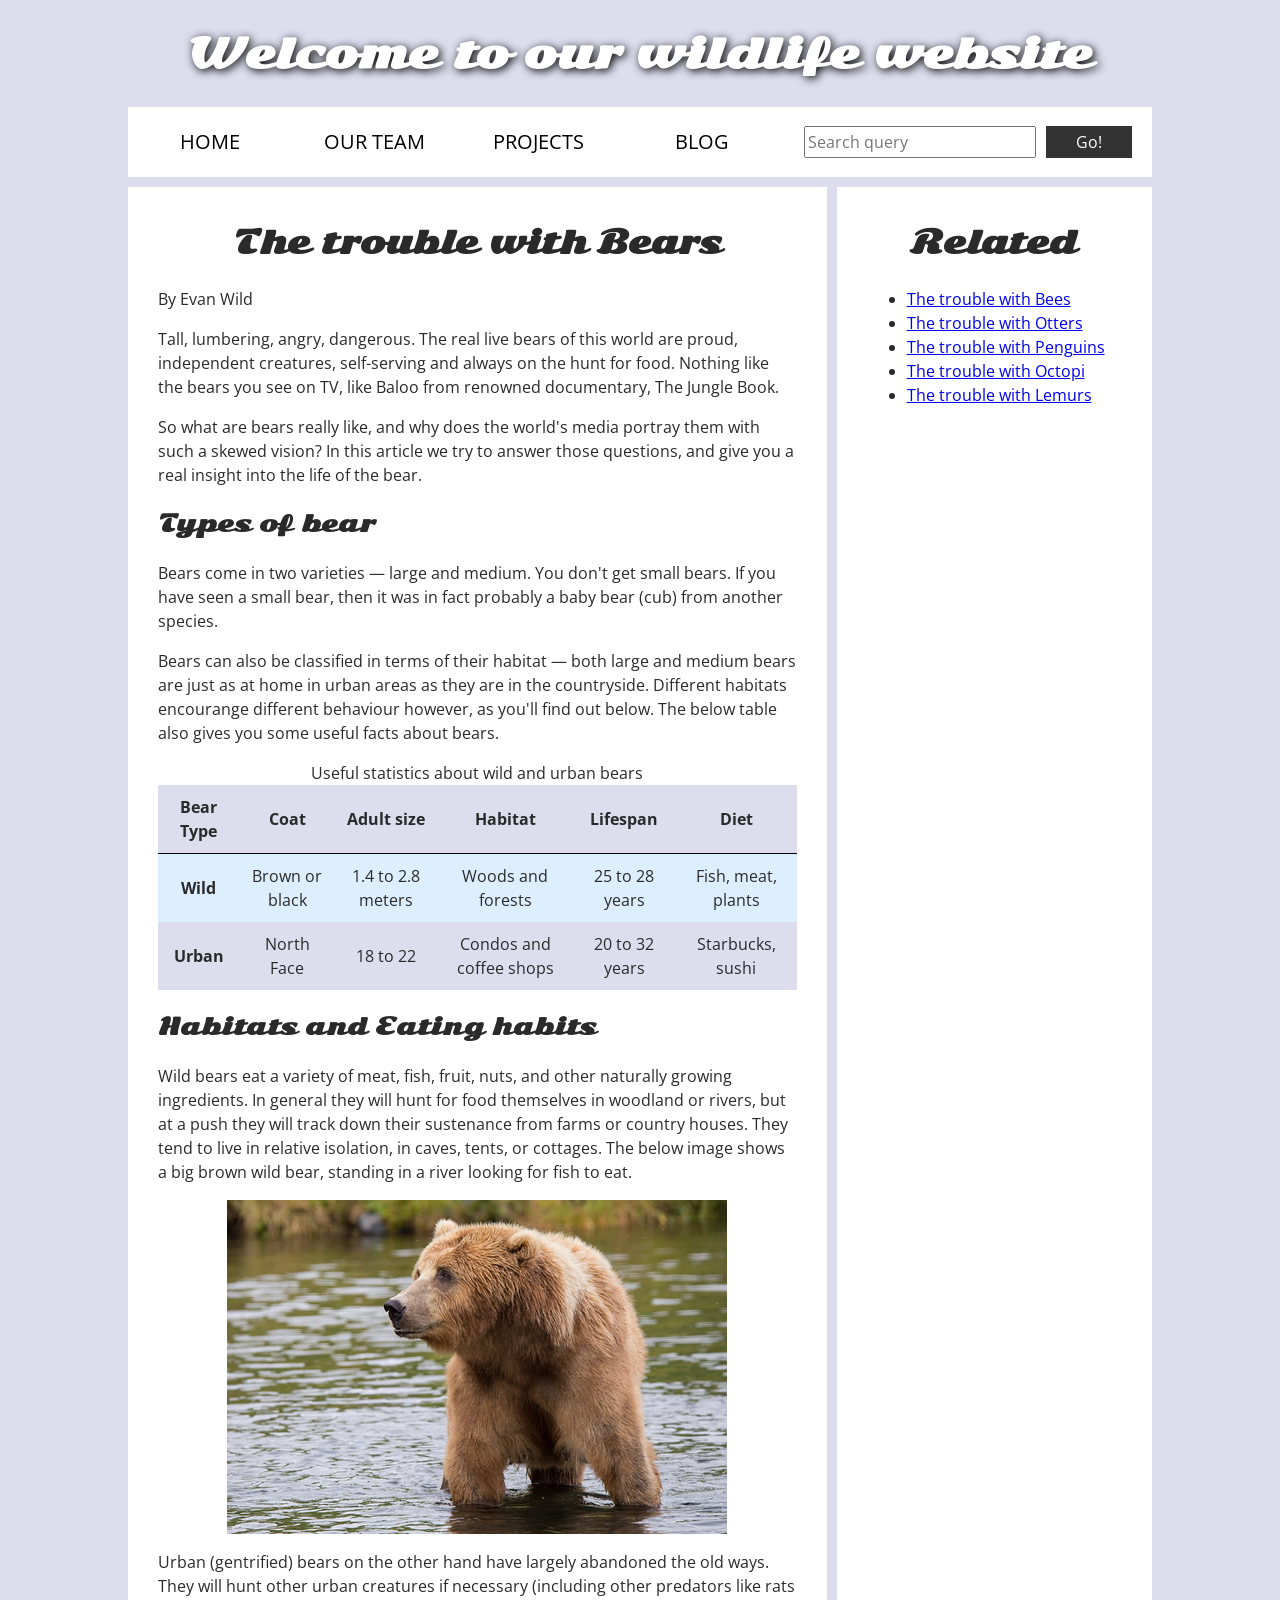
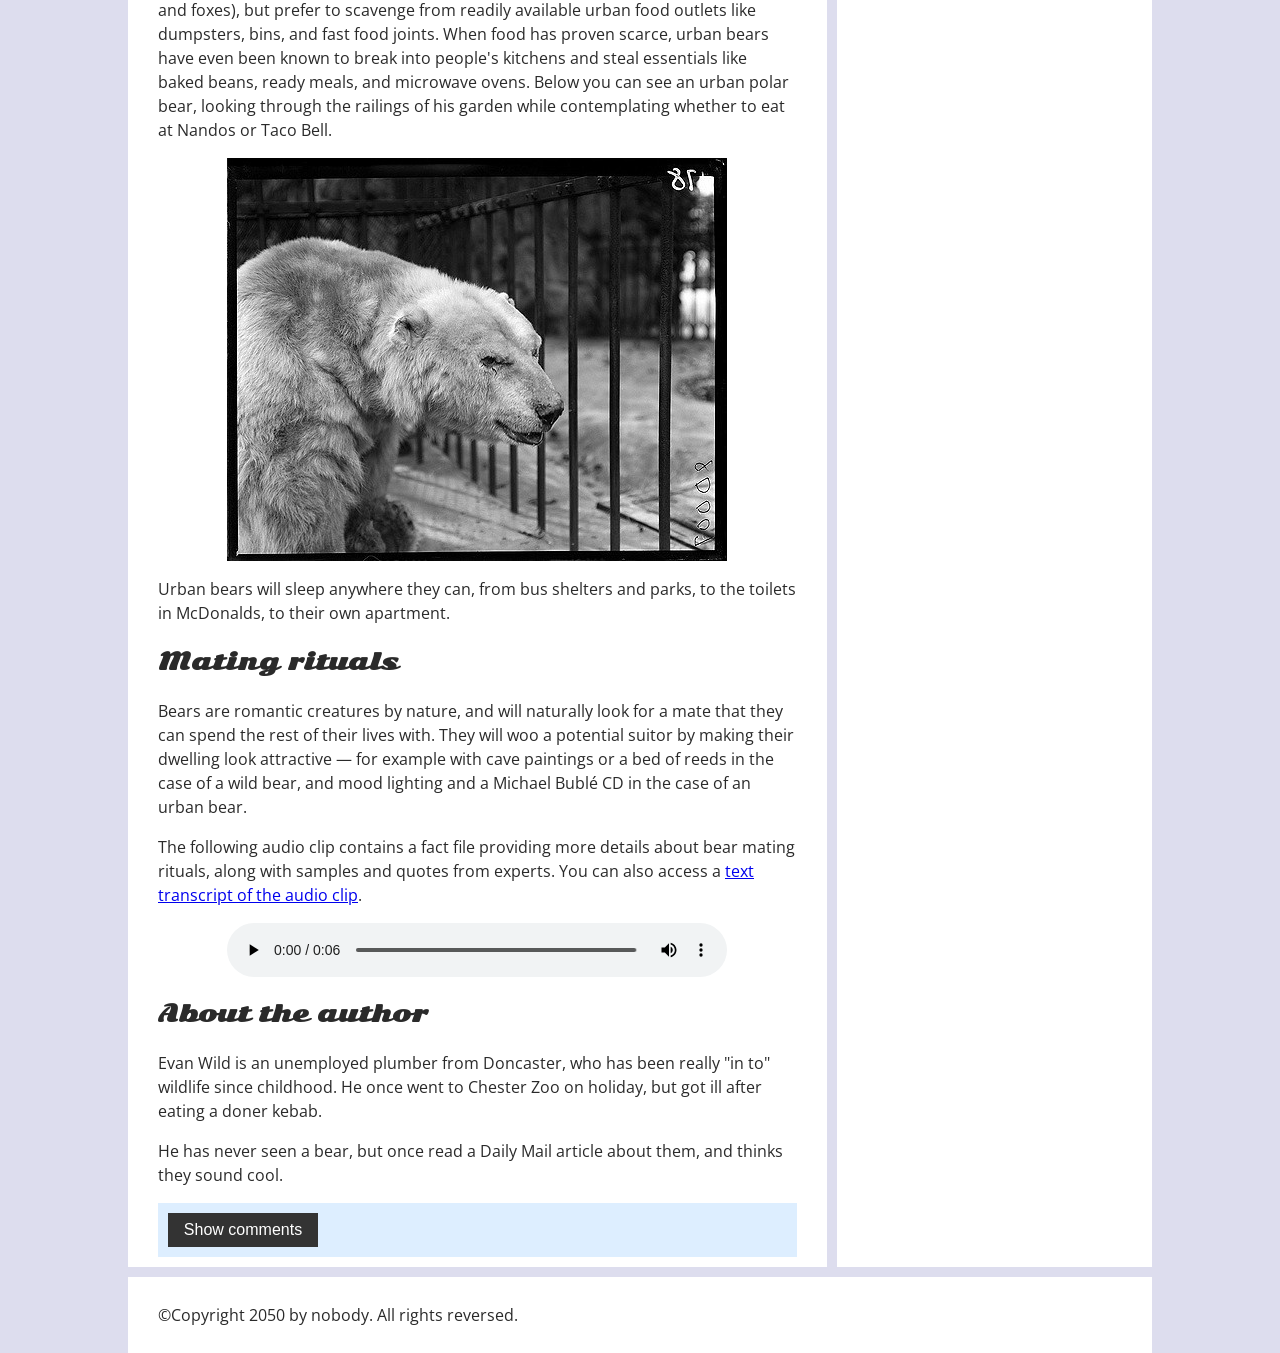
<file: lab5/index.html>
<!DOCTYPE html>
<html lang="en">
  <head>
    <meta charset="utf-8">

    <!--
    Name: Zyad Hajaji
    File: index.html
    Date: 07 August 2026
    Assignment 5 accessibility troubleshooting challenge page.
    -->

    <title>Accessibility assessment</title>
    <link href="https://fonts.googleapis.com/css?family=Open+Sans+Condensed:300%7CSonsie+One" rel="stylesheet" type="text/css">
    <link rel="stylesheet" href="style.css">

  </head>

  <body>
    <header>
      <h1>Welcome to our wildlife website</h1>
    </header>

    <nav>
      <ul>
        <li><a href="#">Home</a></li>
        <li><a href="#">Our team</a></li>
        <li><a href="#">Projects</a></li>
        <li><a href="#">Blog</a></li>
      </ul>

      <form class="search">
        <input type="search" name="q" placeholder="Search query" aria-label="Search through site content">
        <input type="submit" value="Go!">
      </form>
    </nav>

    <main>
      <article>
        <h2>The trouble with Bears</h2>
        <p>By Evan Wild</p>
        <p>Tall, lumbering, angry, dangerous. The real live bears of this world are proud, independent creatures, self-serving and always on the hunt for food. Nothing like the bears you see on TV, like Baloo from renowned documentary, The Jungle Book.</p>
        <p>So what are bears really like, and why does the world's media portray them with such a skewed vision? In this article we try to answer those questions, and give you a real insight into the life of the bear.</p>

        <h3>Types of bear</h3>
        <p>Bears come in two varieties — large and medium. You don't get small bears. If you have seen a small bear, then it was in fact probably a baby bear (cub) from another species.</p>
        <p>Bears can also be classified in terms of their habitat — both large and medium bears are just as at home in urban areas as they are in the countryside. Different habitats encourange different behaviour however, as you'll find out below. The below table also gives you some useful facts about bears.</p>

        <table>
          <caption>Useful statistics about wild and urban bears</caption>
          <thead>
            <tr>
              <th scope="col">Bear Type</th>
              <th scope="col">Coat</th>
              <th scope="col">Adult size</th>
              <th scope="col">Habitat</th>
              <th scope="col">Lifespan</th>
              <th scope="col">Diet</th>
            </tr>
          </thead>
          <tbody>
            <tr>
              <th scope="row">Wild</th>
              <td>Brown or black</td>
              <td>1.4 to 2.8 meters</td>
              <td>Woods and forests</td>
              <td>25 to 28 years</td>
              <td>Fish, meat, plants</td>
            </tr>
            <tr>
              <th scope="row">Urban</th>
              <td>North Face</td>
              <td>18 to 22</td>
              <td>Condos and coffee shops</td>
              <td>20 to 32 years</td>
              <td>Starbucks, sushi</td>
            </tr>
          </tbody>
        </table>

        <h3>Habitats and Eating habits</h3>
        <p>Wild bears eat a variety of meat, fish, fruit, nuts, and other naturally growing ingredients. In general they will hunt for food themselves in woodland or rivers, but at a push they will track down their sustenance from farms or country houses. 
          They tend to live in relative isolation, in caves, tents, or cottages. The below image shows <span id="wild-label">a big brown wild bear, standing in a river looking for fish to eat</span>.</p>
        <img src="media/wild-bear.jpg" alt="A big brown wild bear standing in a river looking for fish to eat" aria-labelledby="wild-label">

        <p>Urban (gentrified) bears on the other hand have largely abandoned the old ways. They will hunt other urban creatures if necessary (including other predators like rats and foxes), but prefer to scavenge from readily available urban food outlets like dumpsters, bins, and fast food joints. When food has proven scarce, urban bears have even been known to break into people's kitchens and steal essentials like baked beans, ready meals, and microwave ovens. 
          Below you can see <span id="urban-label">an urban polar bear, looking through the railings of his garden while contemplating whether to eat at Nandos or Taco Bell</span>.</p>
        <img src="media/urban-bear.jpg" alt="An urban polar bear looking through garden railings" aria-labelledby="urban-label">

        <p>Urban bears will sleep anywhere they can, from bus shelters and parks, to the toilets in McDonalds, to their own apartment.</p>

        <h3>Mating rituals</h3>
        <p>Bears are romantic creatures by nature, and will naturally look for a mate that they can spend the rest of their lives with. They will woo a potential suitor by making their dwelling look attractive — for example with cave paintings or a bed of reeds in the case of a wild bear, and mood lighting and a Michael Bublé CD in the case of an urban bear.</p>
        <p>The following audio clip contains a fact file providing more details about bear mating rituals, along with samples and quotes from experts. You can also access a <a href="transcript.html">text transcript of the audio clip</a>.</p>

        <audio controls>
          <source src="media/bear.mp3" type="audio/mp3">
          <source src="media/bear.ogg" type="audio/ogg">
          <p>It looks like your browser doesn't support HTML5 audio players. Here is a <a href="media/bear.mp3">direct link to the audio file</a> instead.</p>
        </audio>

        <aside>
          <h3>About the author</h3>
          <p>Evan Wild is an unemployed plumber from Doncaster, who has been really "in to" wildlife since childhood. He once went to Chester Zoo on holiday, but got ill after eating a doner kebab.</p>
          <p>He has never seen a bear, but once read a Daily Mail article about them, and thinks they sound cool.</p>
        </aside>

        <section class="comments">
          <button type="button" class="show-hide">Show comments</button>

          <div class="comment-wrapper">
            <h2>Add comment</h2>
            <form class="comment-form">
              <div class="flex-pair">
                <label for="name">Your name:</label>
                <input type="text" name="name" id="name" placeholder="Enter your name">
              </div>
              <div class="flex-pair">
                <label for="comment">Your comment:</label>
                <input type="text" name="comment" id="comment" placeholder="Enter your comment">
              </div>
              <div>
                <input type="submit" value="Submit comment">
              </div>
            </form>
            <h2>Comments</h2>
            <ul class="comment-container">

              <li>
                <p>Bob Fossil</p>         
                <p>Oh I am so glad you taught me all about the big brown angry guys in the woods. With their sniffing little noses and their bad attitudes, they can sure be a menace — I was thinking of putting them all in a truck and driving them outta here. I run a zoo, you know.</p>         
              </li>           
            </ul>

          </div>
        </section>
      </article>

      <div class="secondary">
        <h2>Related</h2>
        <ul>
          <li><a href="#">The trouble with Bees</a></li>
          <li><a href="#">The trouble with Otters</a></li>
          <li><a href="#">The trouble with Penguins</a></li>
          <li><a href="#">The trouble with Octopi</a></li>
          <li><a href="#">The trouble with Lemurs</a></li>
        </ul>
      </div>
    </main>

    <footer>
      <p>©Copyright 2050 by nobody. All rights reversed.</p>
    </footer>
    
    <script src="main.js"></script>
  
  </body>
</html>
</file>
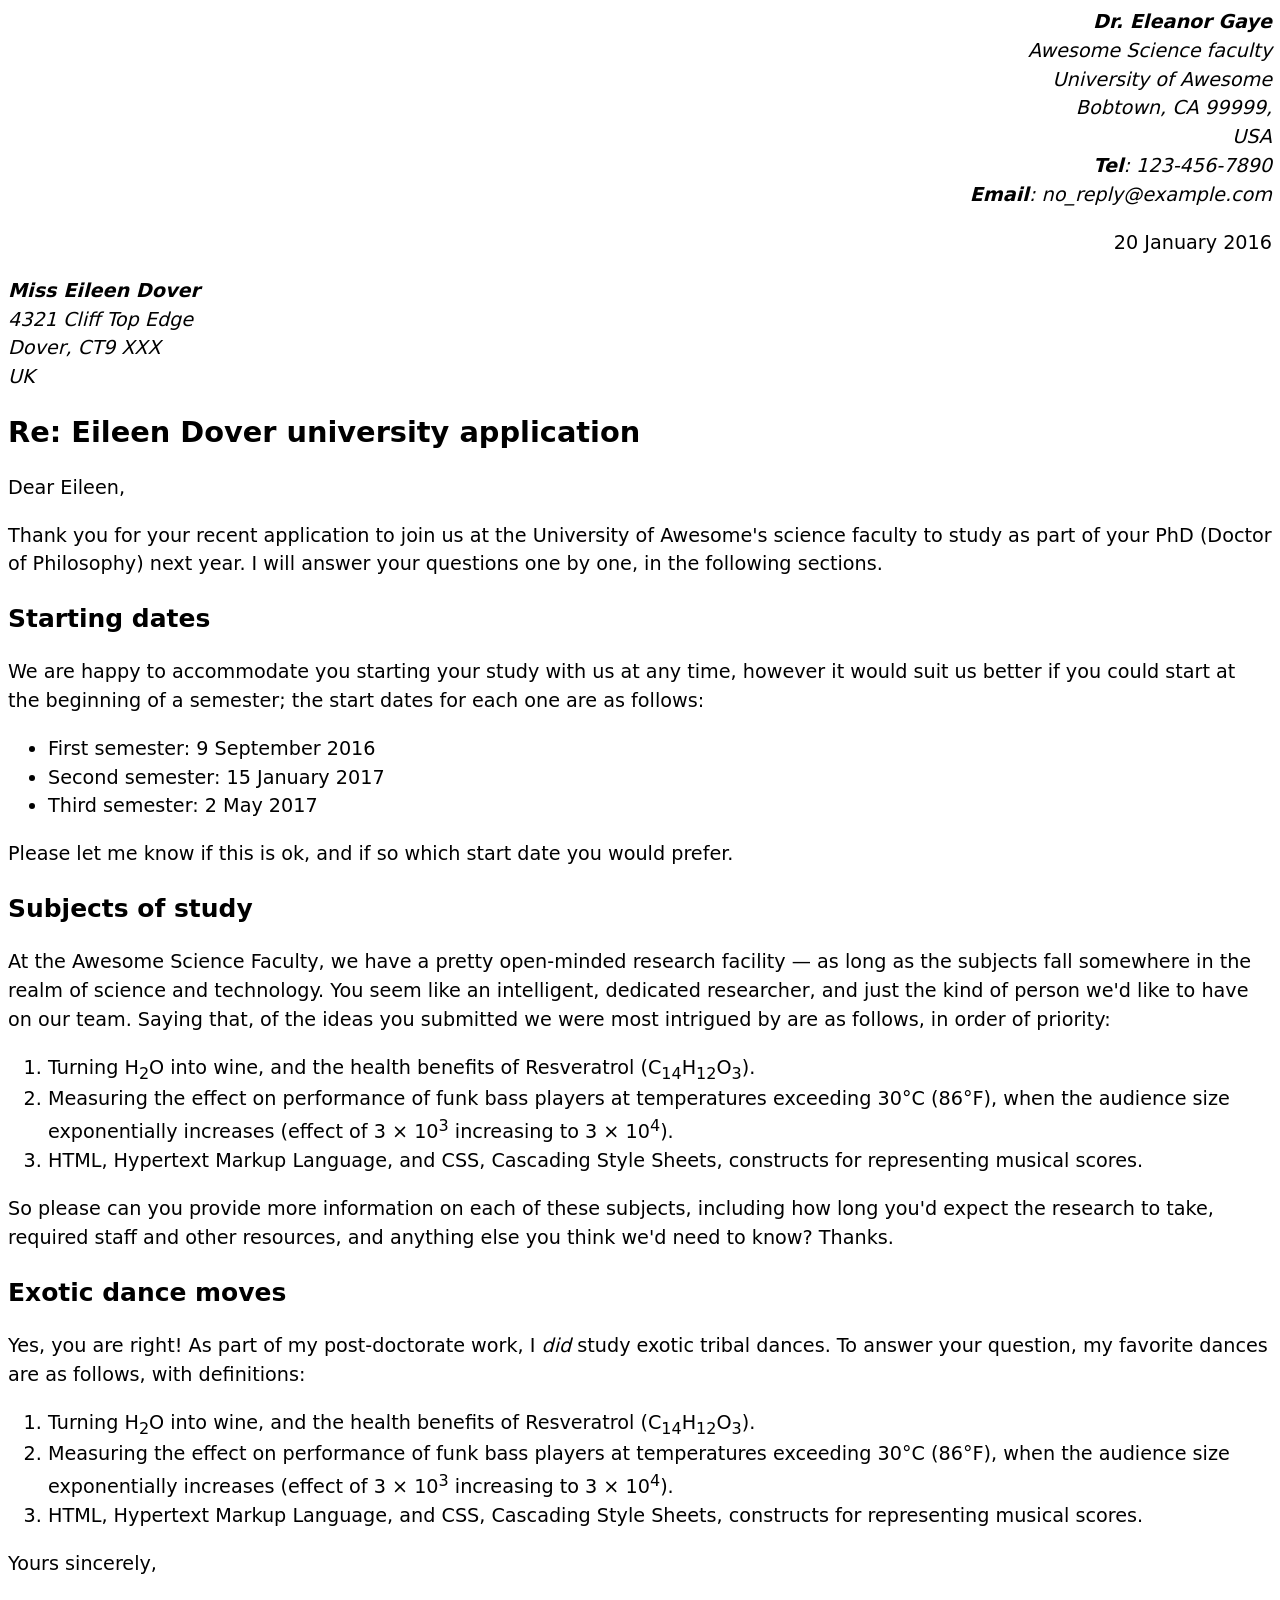
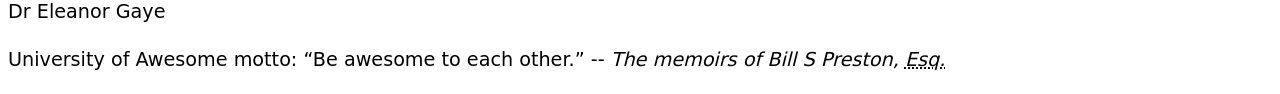
<file: lab1/part1/index.html>
<!DOCTYPE html> 
<html lang="en"> 
<head> 
<meta charset="utf-8">
    
    <!--
    Name: Zyad Hajaji 
    file: index.html
    Date: 2026-22-05
    Description: Assignment 1 Part 1 Cover letter exercise
    -->
    <title>Awesome science application correspondence!</title>
    <style> 
        body { 
            font: 1.2em/1.5 system-ui;
        }
        .sender-column {
            text-align: right;
        }
        h1 {
            font-size: 1.5em;
        }
        h2{
            font-size: 1.3em;
        }
    </style>
</head>
<body>

<address class="sender-column">
      <strong>Dr. Eleanor Gaye</strong><br />
      Awesome Science faculty<br />
      University of Awesome<br />
      Bobtown, CA 99999,<br />
      USA<br />
      <strong>Tel</strong>: 123-456-7890<br />
      <strong>Email</strong>: no_reply@example.com
    </address>

  <p class="sender-column">
      <time datetime="2016-01-20">20 January 2016</time>
    </p>

   <address>
      <strong>Miss Eileen Dover</strong><br />
      4321 Cliff Top Edge<br />
      Dover, CT9 XXX<br />
      UK
    </address>

<h1>Re: Eileen Dover university application</h1>

<p>Dear Eileen,</p>

<p>Thank you for your recent application to join us at the University of
Awesome's science faculty to study as part of your
<abbr>PhD</abbr> (Doctor of Philosophy) next year. I will answer your
questions one by one, in the following sections.</p>

<h2>Starting dates</h2>

<p>We are happy to accommodate you starting your study with us at any time,
however it would suit us better if you could start at the beginning of a
semester; the start dates for each one are as follows:</p>

    <ul>
      <li>
        First semester: <time datetime="2016-09-09">9 September 2016</time>
      </li>
      <li>
        Second semester: <time datetime="2017-01-15">15 January 2017</time>
      </li>
      <li>Third semester: <time datetime="2017-05-02">2 May 2017</time></li>
    </ul>

<p>Please let me know if this is ok, and if so which start date you would
prefer.</p>

<h2>Subjects of study</h2>

<p>At the Awesome Science Faculty, we have a pretty open-minded research
facility — as long as the subjects fall somewhere in the realm of science
and technology. You seem like an intelligent, dedicated researcher, and
just the kind of person we'd like to have on our team. Saying that, of the
ideas you submitted we were most intrigued by are as follows, in order of
priority:</p>

   <ol>
      <li>
        Turning H<sub>2</sub>O into wine, and the health benefits of Resveratrol
        (C<sub>14</sub>H<sub>12</sub>O<sub>3</sub>).
      </li>
      <li>
        Measuring the effect on performance of funk bass players at temperatures
        exceeding 30°C (86°F), when the audience size exponentially increases
        (effect of 3 × 10<sup>3</sup> increasing to 3 × 10<sup>4</sup>).
      </li>
      <li>
        <abbr>HTML</abbr>, Hypertext Markup Language, and <abbr>CSS</abbr>,
        Cascading Style Sheets, constructs for representing musical scores.
      </li>
    </ol>
<p>So please can you provide more information on each of these subjects,
including how long you'd expect the research to take, required staff and
other resources, and anything else you think we'd need to know? Thanks.</p>

<h2>Exotic dance moves</h2>

<p>Yes, you are right! As part of my post-doctorate work, I

<em>did</em> study exotic tribal dances. To answer your question, my
favorite dances are as follows, with definitions: </p>

   <ol>
      <li>
        Turning H<sub>2</sub>O into wine, and the health benefits of Resveratrol
        (C<sub>14</sub>H<sub>12</sub>O<sub>3</sub>).
      </li>
      <li>
        Measuring the effect on performance of funk bass players at temperatures
        exceeding 30°C (86°F), when the audience size exponentially increases
        (effect of 3 × 10<sup>3</sup> increasing to 3 × 10<sup>4</sup>).
      </li>

      <li>
        <abbr>HTML</abbr>, Hypertext Markup Language, and <abbr>CSS</abbr>,
        Cascading Style Sheets, constructs for representing musical scores.
      </li>
    </ol>
<p>Yours sincerely,</p>

<p>Dr Eleanor Gaye</p>

<p>University of Awesome motto: <q>Be awesome to each other.</q> --
<cite>The memoirs of Bill S Preston, <abbr title="Esquire">Esq.</abbr></cite></p>
</body>
</html>
</file>
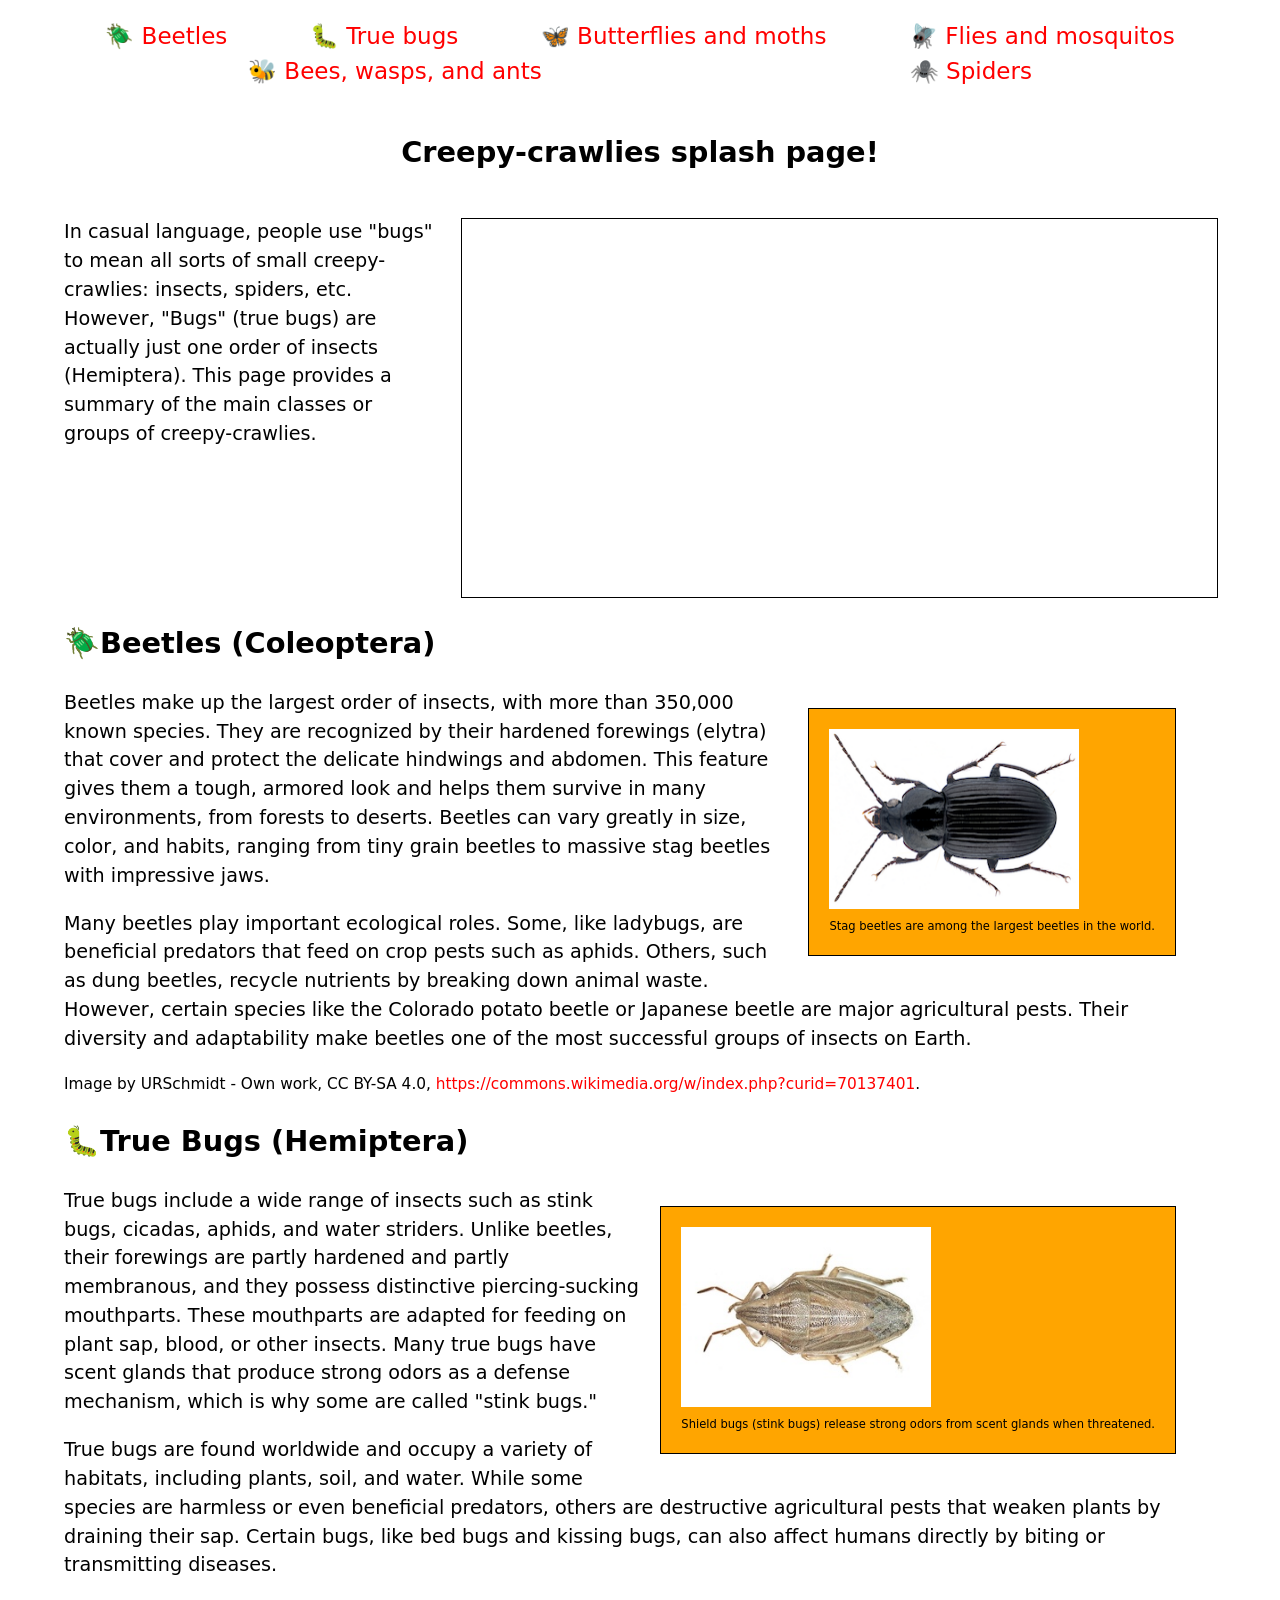
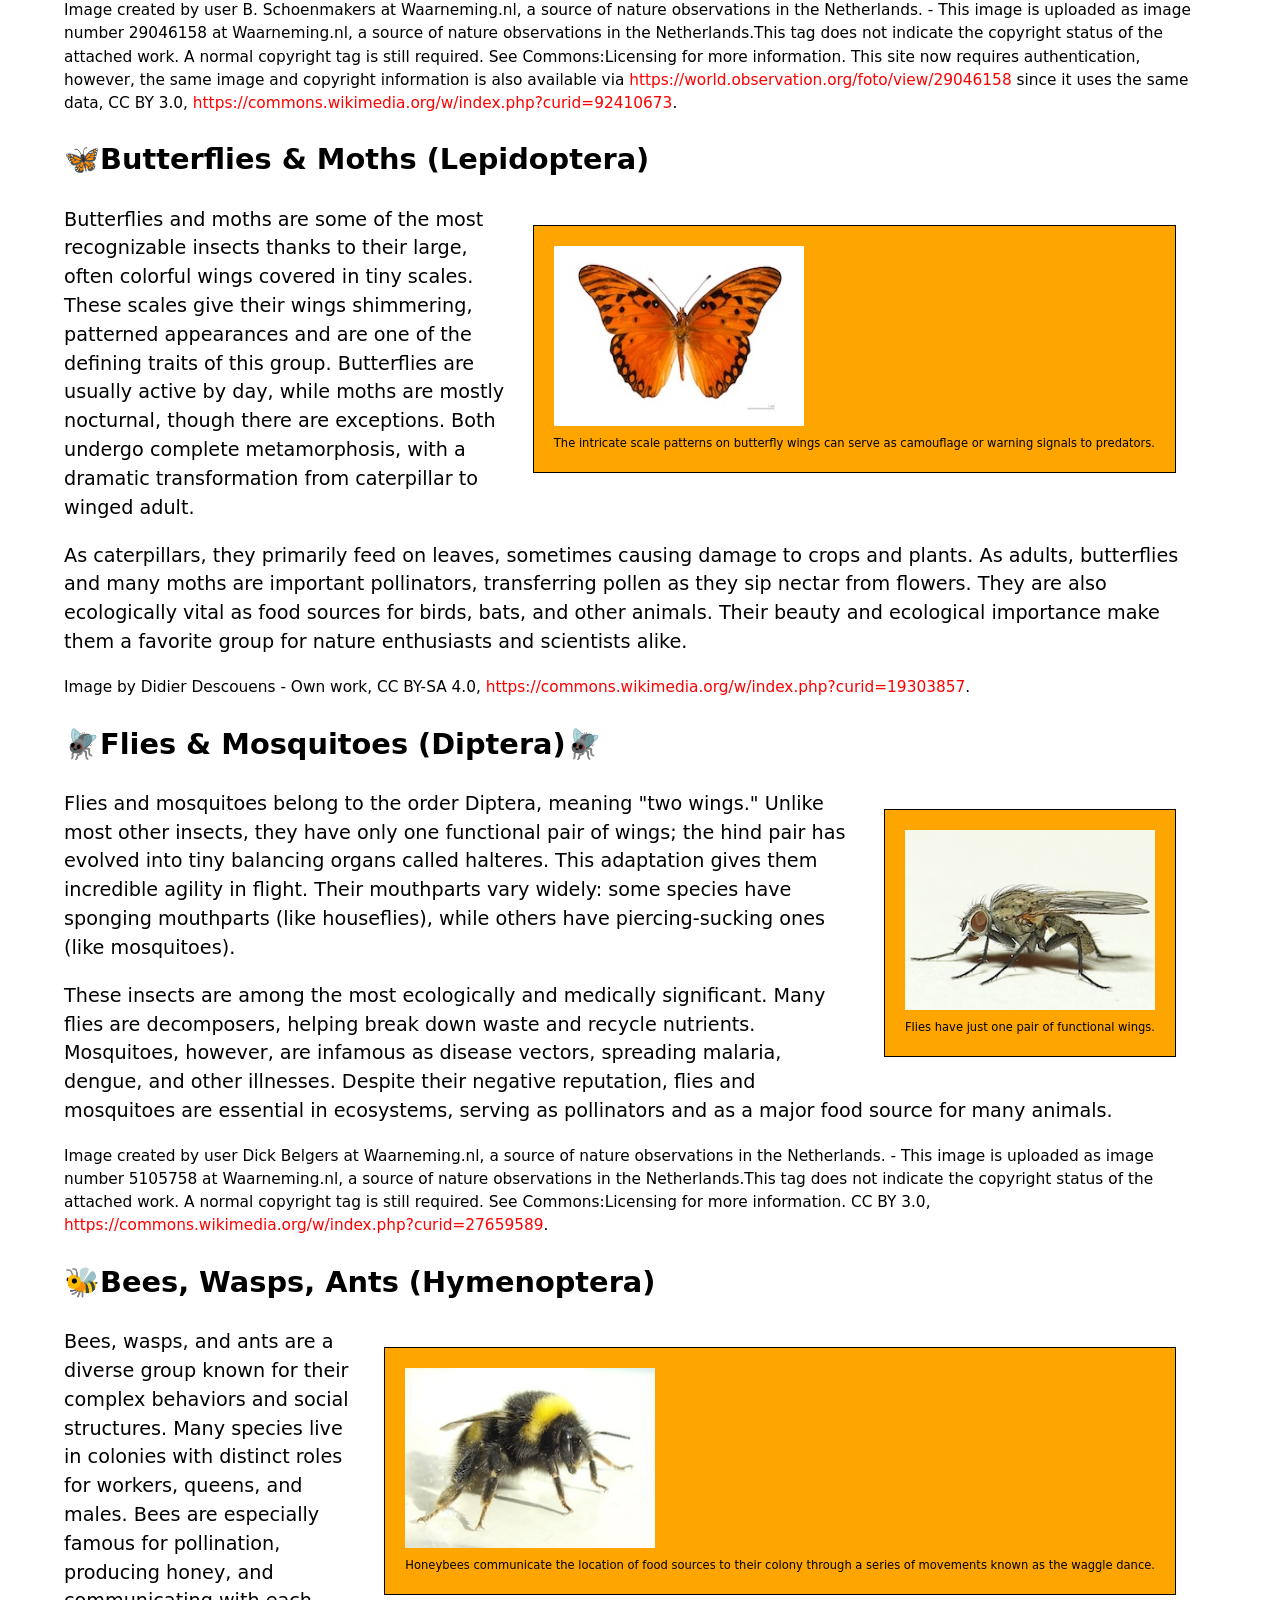
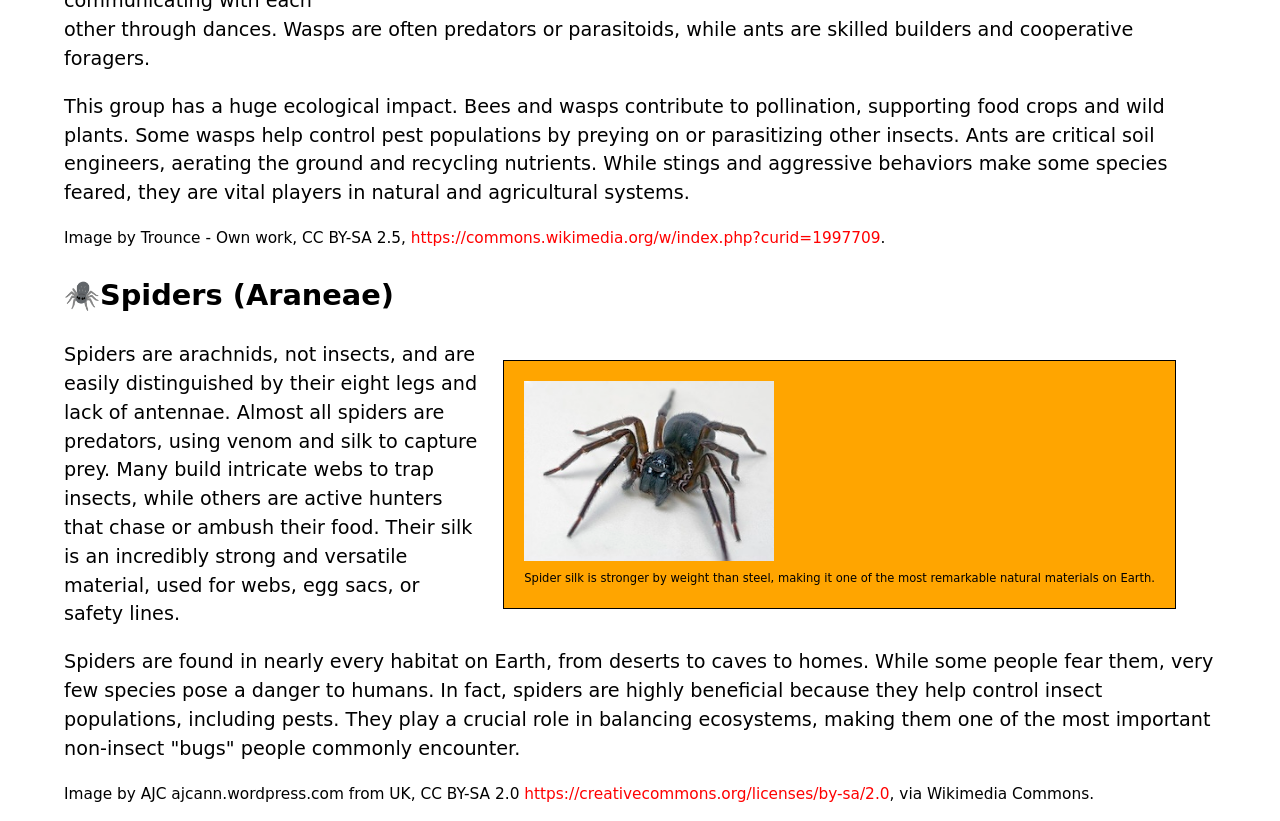
<file: lab2/part1-splash-page-challenge/index.html>
<!--
Name: Zyad Hajaji
File: index.html
date: 6/5/2026
Assignment 2 Part 1 Splash Page
-->

<!doctype html>
<html lang="en">
  <head>
    <meta charset="utf-8" />
    <title>Creepy crawlies!</title>
    <link href="style.css" rel="stylesheet" />
  </head>
  <body>
    <header>
      <nav>
        <ul>
          <li><a href="#beetles">🪲 Beetles</a></li>
          <li><a href="#true_bugs">🐛 True bugs</a></li>
          <li><a href="#butterflies_moths">🦋 Butterflies and moths</a></li>
          <li><a href="#flies_mosquitos">🪰 Flies and mosquitos</a></li>
          <li><a href="#bees_wasps_ants">🐝 Bees, wasps, and ants</a></li>
          <li><a href="#spiders">🕷️ Spiders</a></li>
        </ul>
      </nav>
      <section>
        <h1>Creepy-crawlies splash page!</h1>

        <video autoplay loop muted preload="auto">
        <source src="bug_video_640.mp4" type="video/mp4">
        </video>

        <p>
          In casual language, people use "bugs" to mean all sorts of small
          creepy-crawlies: insects, spiders, etc. However, "Bugs" (true bugs)
          are actually just one order of insects (Hemiptera). This page
          provides a summary of the main classes or groups of
          creepy-crawlies.
        </p>
      </section>
    </header>
    <main>
      <section id="beetles">
        <h2>🪲Beetles (Coleoptera)</h2>
        
       <figure>
        <img src="beetle.png" alt="A large, shiny black beetle with prominent mandibles" width="250" height="180">
        <figcaption>Stag beetles are among the largest beetles in the world.</figcaption>
       </figure>

        <p>
          Beetles make up the largest order of insects, with more than
          350,000 known species. They are recognized by their hardened
          forewings (elytra) that cover and protect the delicate hindwings
          and abdomen. This feature gives them a tough, armored look and
          helps them survive in many environments, from forests to deserts.
          Beetles can vary greatly in size, color, and habits, ranging from
          tiny grain beetles to massive stag beetles with impressive jaws.
        </p>
        <p>
          Many beetles play important ecological roles. Some, like ladybugs,
          are beneficial predators that feed on crop pests such as aphids.
          Others, such as dung beetles, recycle nutrients by breaking down
          animal waste. However, certain species like the Colorado potato
          beetle or Japanese beetle are major agricultural pests. Their
          diversity and adaptability make beetles one of the most successful
          groups of insects on Earth.
        </p>

        <p class="copyright">
          Image by URSchmidt - Own work, CC BY-SA 4.0,
          <a href="https://commons.wikimedia.org/w/index.php?curid=70137401"
            >https://commons.wikimedia.org/w/index.php?curid=70137401</a
          >.
        </p>
      </section>
      <section id="true_bugs">
        <h2>🐛True Bugs (Hemiptera)</h2>

        <figure>
         <img src="true_bug.jpg" alt="A green shield bug resting on a leaf" width="250" height="180">
         <figcaption>Shield bugs (stink bugs) release strong odors from scent glands when threatened.</figcaption>
        </figure>

        <p>
          True bugs include a wide range of insects such as stink bugs,
          cicadas, aphids, and water striders. Unlike beetles, their
          forewings are partly hardened and partly membranous, and they
          possess distinctive piercing-sucking mouthparts. These mouthparts
          are adapted for feeding on plant sap, blood, or other insects. Many
          true bugs have scent glands that produce strong odors as a defense
          mechanism, which is why some are called "stink bugs."
        </p>

        <p>
          True bugs are found worldwide and occupy a variety of habitats,
          including plants, soil, and water. While some species are harmless
          or even beneficial predators, others are destructive agricultural
          pests that weaken plants by draining their sap. Certain bugs, like
          bed bugs and kissing bugs, can also affect humans directly by
          biting or transmitting diseases.
        </p>

        <p class="copyright">
          Image created by user B. Schoenmakers at Waarneming.nl, a source of
          nature observations in the Netherlands. - This image is uploaded as
          image number 29046158 at Waarneming.nl, a source of nature
          observations in the Netherlands.This tag does not indicate the
          copyright status of the attached work. A normal copyright tag is
          still required. See Commons:Licensing for more information. This
          site now requires authentication, however, the same image and
          copyright information is also available via
          <a href="https://world.observation.org/foto/view/29046158"
            >https://world.observation.org/foto/view/29046158</a
          >
          since it uses the same data, CC BY 3.0,
          <a href="https://commons.wikimedia.org/w/index.php?curid=92410673"
            >https://commons.wikimedia.org/w/index.php?curid=92410673</a
          >.
        </p>
      </section>
      <section id="butterflies_moths">
        <h2>🦋Butterflies & Moths (Lepidoptera)</h2>

        <figure>
         <img src="butterfly.jpg" alt="A brightly coloured butterfly with patterned wings spread open" width="250" height="180">
         <figcaption>The intricate scale patterns on butterfly wings can serve as camouflage or warning signals to predators.</figcaption>
        </figure>
        <p>
          Butterflies and moths are some of the most recognizable insects
          thanks to their large, often colorful wings covered in tiny scales.
          These scales give their wings shimmering, patterned appearances and
          are one of the defining traits of this group. Butterflies are
          usually active by day, while moths are mostly nocturnal, though
          there are exceptions. Both undergo complete metamorphosis, with a
          dramatic transformation from caterpillar to winged adult.
        </p>

        <p>
          As caterpillars, they primarily feed on leaves, sometimes causing
          damage to crops and plants. As adults, butterflies and many moths
          are important pollinators, transferring pollen as they sip nectar
          from flowers. They are also ecologically vital as food sources for
          birds, bats, and other animals. Their beauty and ecological
          importance make them a favorite group for nature enthusiasts and
          scientists alike.
        </p>

        <p class="copyright">
          Image by Didier Descouens - Own work, CC BY-SA 4.0,
          <a href="https://commons.wikimedia.org/w/index.php?curid=19303857"
            >https://commons.wikimedia.org/w/index.php?curid=19303857</a
          >.
        </p>
      </section>
      <section id="flies_mosquitos">
        <h2>🪰Flies & Mosquitoes (Diptera)🪰</h2>

          <figure>
           <img src="fly.jpg" alt="A close-up of a housefly on a surface" width="250" height="180">
           <figcaption>Flies have just one pair of functional wings.</figcaption>
          </figure>

        <p>
          Flies and mosquitoes belong to the order Diptera, meaning "two
          wings." Unlike most other insects, they have only one functional
          pair of wings; the hind pair has evolved into tiny balancing organs
          called halteres. This adaptation gives them incredible agility in
          flight. Their mouthparts vary widely: some species have sponging
          mouthparts (like houseflies), while others have piercing-sucking
          ones (like mosquitoes).
        </p>

        <p>
          These insects are among the most ecologically and medically
          significant. Many flies are decomposers, helping break down waste
          and recycle nutrients. Mosquitoes, however, are infamous as disease
          vectors, spreading malaria, dengue, and other illnesses. Despite
          their negative reputation, flies and mosquitoes are essential in
          ecosystems, serving as pollinators and as a major food source for
          many animals.
        </p>

        <p class="copyright">
          Image created by user Dick Belgers at Waarneming.nl, a source of
          nature observations in the Netherlands. - This image is uploaded as
          image number 5105758 at Waarneming.nl, a source of nature
          observations in the Netherlands.This tag does not indicate the
          copyright status of the attached work. A normal copyright tag is
          still required. See Commons:Licensing for more information. CC BY
          3.0,
          <a href="https://commons.wikimedia.org/w/index.php?curid=27659589"
            >https://commons.wikimedia.org/w/index.php?curid=27659589</a
          >.
        </p>
      </section>
      <section id="bees_wasps_ants">
        <h2>🐝Bees, Wasps, Ants (Hymenoptera)</h2>

          <figure>
           <img src="bee.jpg" alt="A honeybee covered in pollen landing on a flower" width="250" height="180">
           <figcaption>Honeybees communicate the location of food sources to their colony through a series of movements known as the waggle dance.</figcaption>
          </figure>

        <p>
          Bees, wasps, and ants are a diverse group known for their complex
          behaviors and social structures. Many species live in colonies with
          distinct roles for workers, queens, and males. Bees are especially
          famous for pollination, producing honey, and communicating with
          each other through dances. Wasps are often predators or
          parasitoids, while ants are skilled builders and cooperative
          foragers.
        </p>

        <p>
          This group has a huge ecological impact. Bees and wasps contribute
          to pollination, supporting food crops and wild plants. Some wasps
          help control pest populations by preying on or parasitizing other
          insects. Ants are critical soil engineers, aerating the ground and
          recycling nutrients. While stings and aggressive behaviors make
          some species feared, they are vital players in natural and
          agricultural systems.
        </p>

        <p class="copyright">
          Image by Trounce - Own work, CC BY-SA 2.5,
          <a href="https://commons.wikimedia.org/w/index.php?curid=1997709"
            >https://commons.wikimedia.org/w/index.php?curid=1997709</a
          >.
        </p>
      </section>
      <section id="spiders">

        <h2>🕷️Spiders (Araneae)</h2>
          <figure>
           <img src="spider.jpg" alt="A spider sitting at the centre of its web with morning dew on the silk" width="250" height="180">
           <figcaption>Spider silk is stronger by weight than steel, making it one of the most remarkable natural materials on Earth.</figcaption>
          </figure>

        <p>
          Spiders are arachnids, not insects, and are easily distinguished by
          their eight legs and lack of antennae. Almost all spiders are
          predators, using venom and silk to capture prey. Many build
          intricate webs to trap insects, while others are active hunters
          that chase or ambush their food. Their silk is an incredibly strong
          and versatile material, used for webs, egg sacs, or safety lines.
        </p>

        <p>
          Spiders are found in nearly every habitat on Earth, from deserts to
          caves to homes. While some people fear them, very few species pose
          a danger to humans. In fact, spiders are highly beneficial because
          they help control insect populations, including pests. They play a
          crucial role in balancing ecosystems, making them one of the most
          important non-insect "bugs" people commonly encounter.
        </p>

        <p class="copyright">
          Image by AJC ajcann.wordpress.com from UK, CC BY-SA 2.0
          <a href="https://creativecommons.org/licenses/by-sa/2.0"
            >https://creativecommons.org/licenses/by-sa/2.0</a
          >, via Wikimedia Commons.
        </p>
      </section>
    </main>
  </body>
</html>
</file>
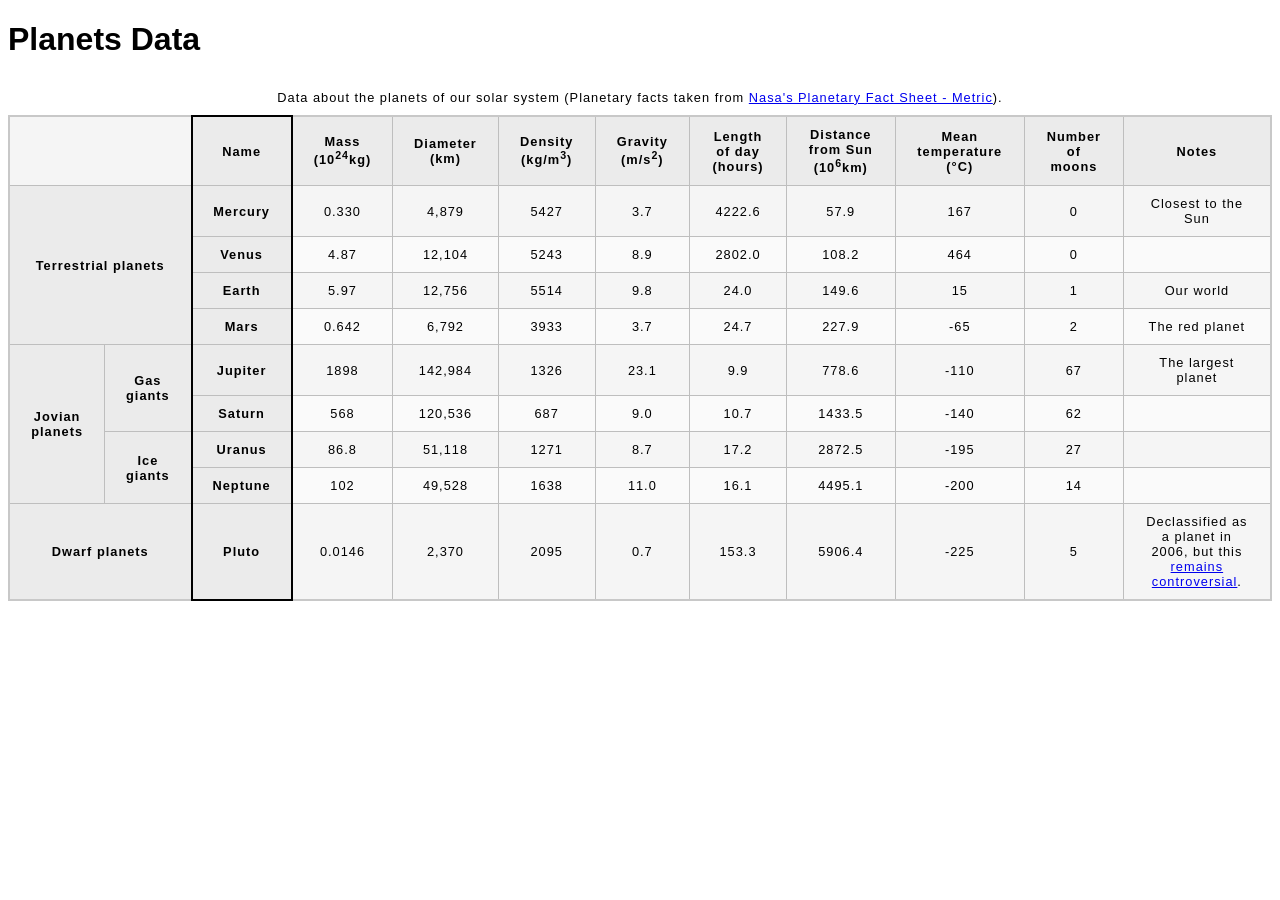
<file: lab2/part2-planets-data/index.html>
<!--
Name: Zyad Hajaji
File: planets-data.html
Date: 5 June 2026
An HTML table displaying solar system planet data including thead, tbody,
caption, colgroup, rowspan, colspan, and scope attributes.
-->

<!DOCTYPE html>
<html lang="en-US">
  <head>
    <meta charset="utf-8">

    <meta name="viewport" content="width=device-width">
    <title>Planets Data</title>
    <link href="minimal-table.css" rel="stylesheet" type="text/css">
  </head>
  <body>
    <h1>Planets Data</h1>
    <table>
      <caption>Data about the planets of our solar system (Planetary facts taken from
        <a href="https://nssdc.gsfc.nasa.gov/planetary/factsheet/">Nasa's Planetary Fact Sheet - Metric</a>).
      </caption>
      <colgroup>
        <col span="2">
        <col style="border: 2px solid black">
        <col span="9">
      </colgroup>
      <thead>
        <tr>
           <td colspan="2"></td>
           <th scope="col">Name</th>
           <th scope="col">Mass (10<sup>24</sup>kg)</th>
           <th scope="col">Diameter (km)</th>
           <th scope="col">Density (kg/m<sup>3</sup>)</th>
           <th scope="col">Gravity (m/s<sup>2</sup>)</th>
           <th scope="col">Length of day (hours)</th>
           <th scope="col">Distance from Sun (10<sup>6</sup>km)</th>
           <th scope="col">Mean temperature (°C)</th>
           <th scope="col">Number of moons</th>
           <th scope="col">Notes</th>
        </tr>

      </thead>
      <tbody>


<!-- the Terrestrial planets -->

    <tr>
      <th rowspan="4" colspan="2" scope="rowgroup">Terrestrial planets</th>
      <th scope="row">Mercury</th>
      <td>0.330</td>
      <td>4,879</td>
      <td>5427</td>
      <td>3.7</td>
      <td>4222.6</td>
      <td>57.9</td>
      <td>167</td>
      <td>0</td>
      <td>Closest to the Sun</td>
    </tr>
    <tr>
      <th scope="row">Venus</th>
      <td>4.87</td>
      <td>12,104</td>
      <td>5243</td>
      <td>8.9</td>
      <td>2802.0</td>
      <td>108.2</td>
      <td>464</td>
      <td>0</td>
      <td></td>
    </tr>
    <tr>
      <th scope="row">Earth</th>
      <td>5.97</td>
      <td>12,756</td>
      <td>5514</td>
      <td>9.8</td>
      <td>24.0</td>
      <td>149.6</td>
      <td>15</td>
      <td>1</td>
      <td>Our world</td>
    </tr>
    <tr>
      <th scope="row">Mars</th>
      <td>0.642</td>
      <td>6,792</td>
      <td>3933</td>
      <td>3.7</td>
      <td>24.7</td>
      <td>227.9</td>
      <td>-65</td>
      <td>2</td>
      <td>The red planet</td>
    </tr>

<!-- Jovian planets - Gas giants -->

    <tr>
      <th rowspan="4" scope="rowgroup">Jovian planets</th>
      <th rowspan="2" scope="rowgroup">Gas giants</th>
      <th scope="row">Jupiter</th>
      <td>1898</td>
      <td>142,984</td>
      <td>1326</td>
      <td>23.1</td>
      <td>9.9</td>
      <td>778.6</td>
      <td>-110</td>
      <td>67</td>
      <td>The largest planet</td>
    </tr>
    <tr>
      <th scope="row">Saturn</th>
      <td>568</td>
      <td>120,536</td>
      <td>687</td>
      <td>9.0</td>
      <td>10.7</td>
      <td>1433.5</td>
      <td>-140</td>
      <td>62</td>
      <td></td>
    </tr>

  <!-- Jovian planets - Ice giants -->

    <tr>
      <th rowspan="2" scope="rowgroup">Ice giants</th>
      <th scope="row">Uranus</th>
      <td>86.8</td>
      <td>51,118</td>
      <td>1271</td>
      <td>8.7</td>
      <td>17.2</td>
      <td>2872.5</td>
      <td>-195</td>
      <td>27</td>
      <td></td>
    </tr>
    <tr>
      <th scope="row">Neptune</th>
      <td>102</td>
      <td>49,528</td>
      <td>1638</td>
      <td>11.0</td>
      <td>16.1</td>
      <td>4495.1</td>
      <td>-200</td>
      <td>14</td>
      <td></td>
    </tr>

<!-- Dwarf planets -->

    <tr>
      <th colspan="2" scope="row">Dwarf planets</th>
      <th scope="row">Pluto</th>
      <td>0.0146</td>
      <td>2,370</td>
      <td>2095</td>
      <td>0.7</td>
      <td>153.3</td>
      <td>5906.4</td>
      <td>-225</td>
      <td>5</td>
      <td>Declassified as a planet in 2006, but this
        <a href="https://www.usatoday.com/story/tech/2014/10/02/pluto-planet-solar-system/16578959/">remains controversial</a>.
      </td>
    </tr>

      </tbody>
    </table>
   

  </body>
</html>
</file>
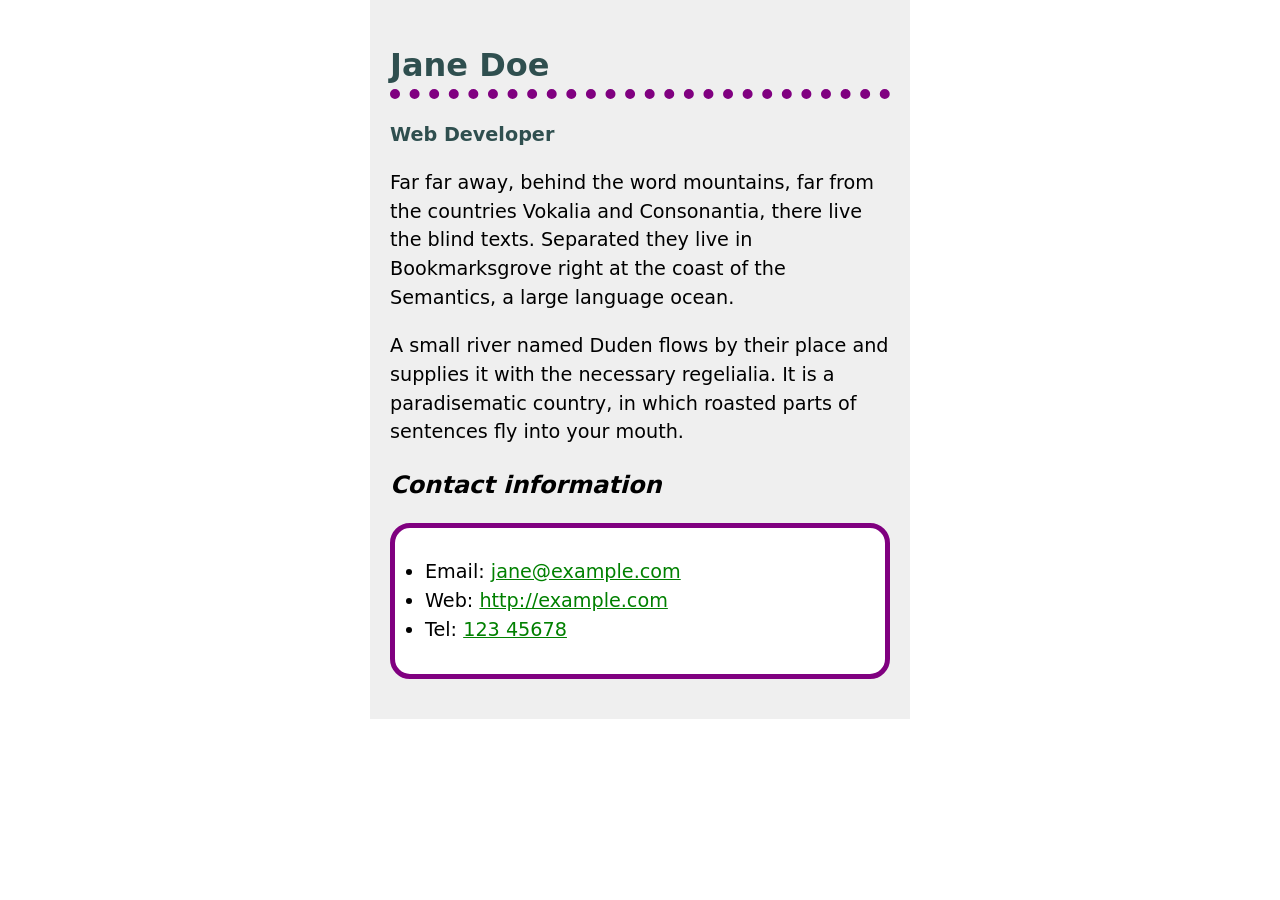
<file: lab3/part1-biography-page/index.html>
<!DOCTYPE html>
<html lang="en">
<head>
    <meta charset="utf-8">
    <title>Jane Doe - Biography</title>
    <link href="style.css" rel="stylesheet" type="text/css">
</head>
<body>

<!--
Name: Zyad
File: index.html
Date: 19 June 2026
Biography page styled with CSS as part of the "Styling a biography page" MDN challenge (lab3, Part 1)
-->


<h1>Jane Doe</h1>
<div class="job-title">Web Developer</div>
<p>
  Far far away, behind the word mountains, far from the countries Vokalia and
  Consonantia, there live the blind texts. Separated they live in Bookmarksgrove
  right at the coast of the Semantics, a large language ocean.
</p>

<p>
  A small river named Duden flows by their place and supplies it with the
  necessary regelialia. It is a paradisematic country, in which roasted parts of
  sentences fly into your mouth.
</p>

<h2>Contact information</h2>
<ul>
  <li>Email: <a href="mailto:jane@example.com">jane@example.com</a></li>
  <li>Web: <a href="http://example.com">http://example.com</a></li>
  <li>Tel: <a href="tel:12345678">123 45678</a></li>
</ul>
</file>
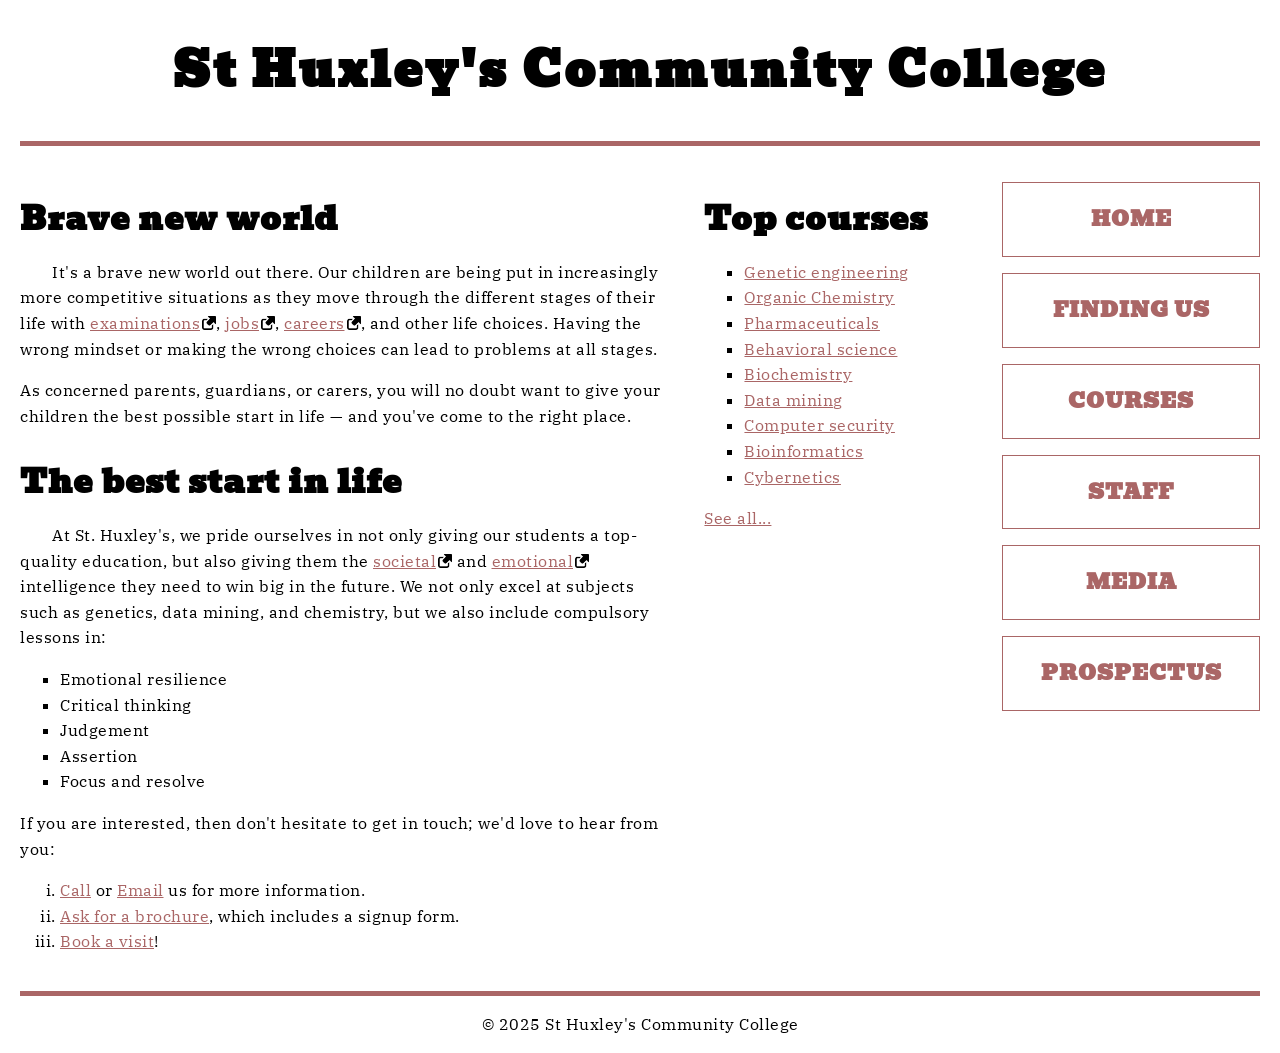
<file: lab3/part2-typesetting-challenge/index.html>
<!--
Name: Zyad
File: index.html
Date: 19 June 2026
Homepage for the imaginary "St Huxley's Community College", typeset with CSS as part of the "Typesetting a community
school homepage" MDN challenge (lab3, Part 2)
-->

<!doctype html>
<html lang="en-US">
  <head>
    <meta charset="utf-8" />
    <meta name="viewport" content="width=device-width" />
    <title>St Huxley's Community College</title>
    <link href="style.css" type="text/css" rel="stylesheet" />
  </head>
  <body>
    <header>
      <h1>St Huxley's Community College</h1>
    </header>

    <main>
      <section>
        <h2>Brave new world</h2>

        <p>
          It's a brave new world out there. Our children are being put in
          increasingly more competitive situations as they move through the
          different stages of their life with
          <a href="https://en.wikipedia.org/wiki/Examination">examinations</a
          >, <a href="https://en.wikipedia.org/wiki/Jobs">jobs</a>,
          <a href="https://en.wikipedia.org/wiki/Career">careers</a>, and
          other life choices. Having the wrong mindset or making the wrong
          choices can lead to problems at all stages.
        </p>

        <p>
          As concerned parents, guardians, or carers, you will no doubt want
          to give your children the best possible start in life — and you've
          come to the right place.
        </p>

        <h2>The best start in life</h2>

        <p>
          At St. Huxley's, we pride ourselves in not only giving our students
          a top-quality education, but also giving them the
          <a href="https://en.wikipedia.org/wiki/Society">societal</a> and
          <a href="https://en.wikipedia.org/wiki/Emotion">emotional</a>
          intelligence they need to win big in the future. We not only excel
          at subjects such as genetics, data mining, and chemistry, but we
          also include compulsory lessons in:
        </p>

        <ul>
          <li>Emotional resilience</li>
          <li>Critical thinking</li>
          <li>Judgement</li>
          <li>Assertion</li>
          <li>Focus and resolve</li>
        </ul>

        <p>
          If you are interested, then don't hesitate to get in touch; we'd
          love to hear from you:
        </p>

        <ol>
          <li>
            <a href="#">Call</a> or <a href="#">Email</a> us for more
            information.
          </li>
          <li>
            <a href="#">Ask for a brochure</a>, which includes a signup form.
          </li>
          <li><a href="#">Book a visit</a>!</li>
        </ol>
      </section>

      <aside>
        <h2>Top courses</h2>

        <ul>
          <li><a href="#">Genetic engineering</a></li>
          <li><a href="#">Organic Chemistry</a></li>
          <li><a href="#">Pharmaceuticals</a></li>
          <li><a href="#">Behavioral science</a></li>
          <li><a href="#">Biochemistry</a></li>
          <li><a href="#">Data mining</a></li>
          <li><a href="#">Computer security</a></li>
          <li><a href="#">Bioinformatics</a></li>
          <li><a href="#">Cybernetics</a></li>
        </ul>

        <p><a href="#">See all...</a></p>
      </aside>

      <nav>
        <ul>
          <li><a href="#">Home</a></li>
          <li><a href="#">Finding us</a></li>
          <li><a href="#">Courses</a></li>
          <li><a href="#">Staff</a></li>
          <li><a href="#">Media</a></li>
          <li><a href="#">Prospectus</a></li>
        </ul>
      </nav>
    </main>

    <footer>
      <p>&copy; 2025 St Huxley's Community College</p>
    </footer>
  </body>
</html>
</file>
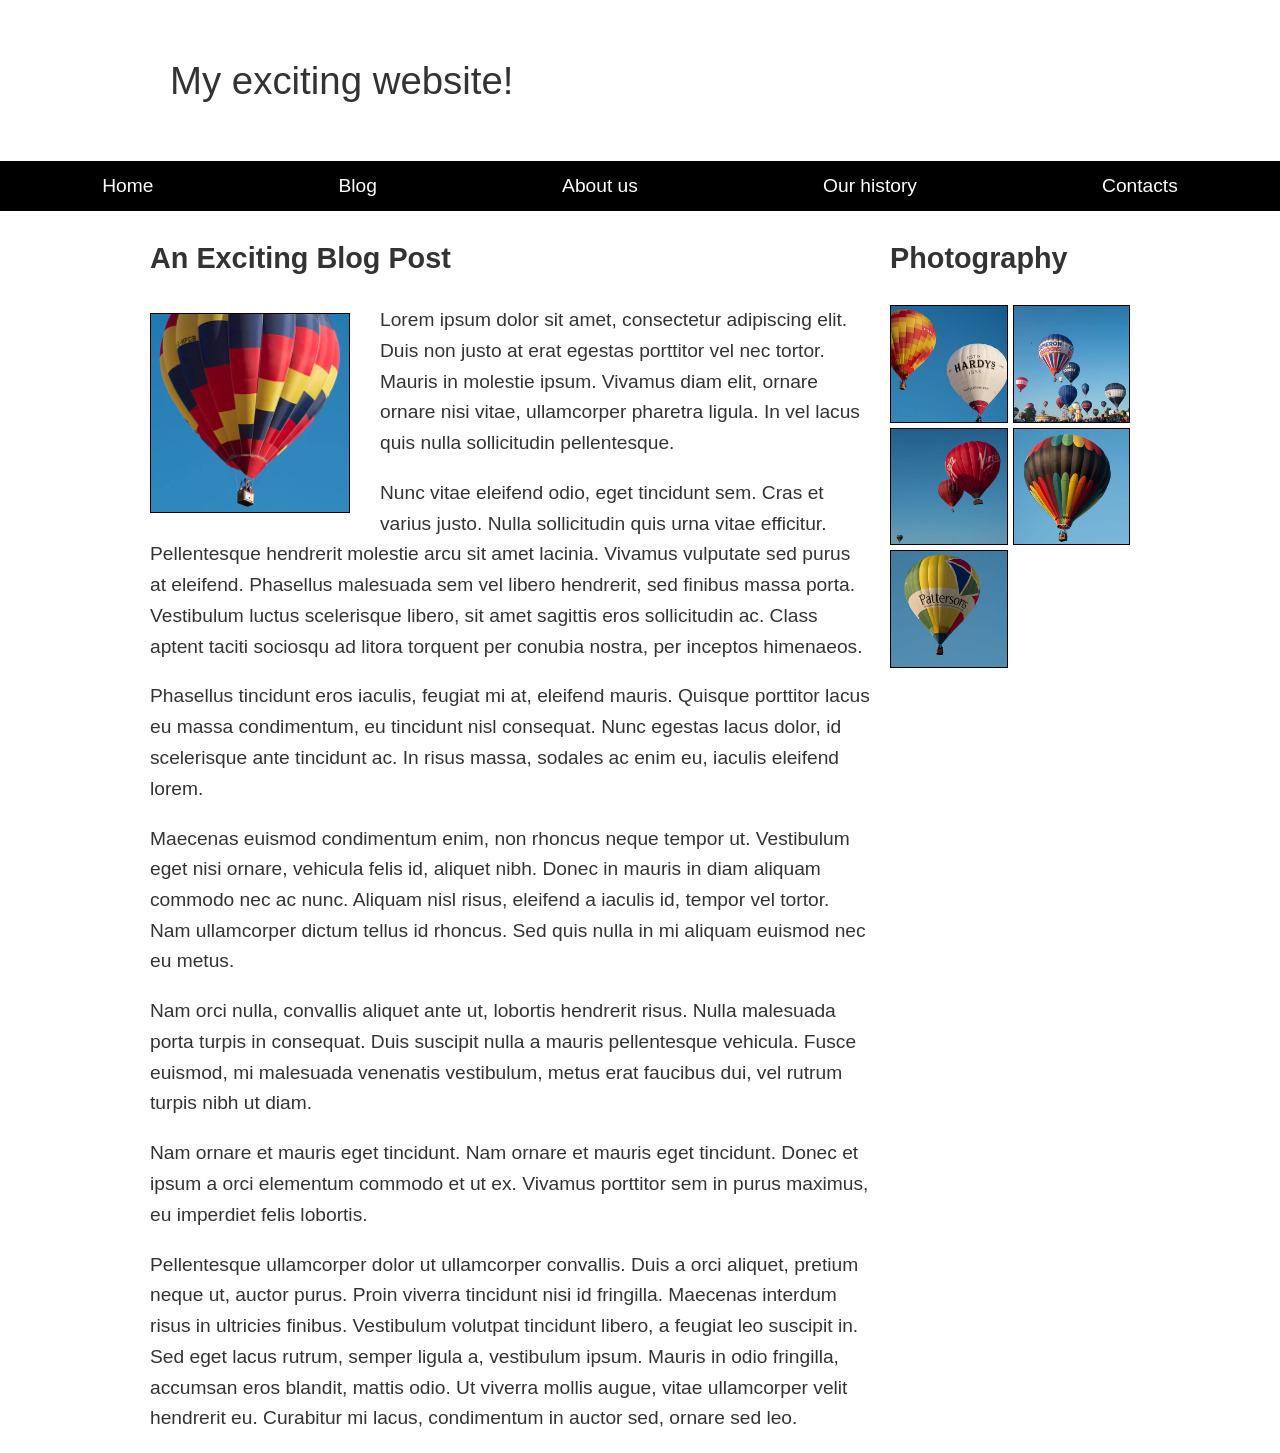
<file: lab3/part3-layout-challenge/index.html>
<!doctype html>
<html lang="en-US">
  <head>
    <meta charset="utf-8" />
    <meta name="viewport" content="width=device-width, initial-scale=1" />
    <title>Layout Task</title>
    <link href="style.css" rel="stylesheet" type="text/css" />
  </head>
  <body>
<!--
Name: Zyad
File: index.html
Date: 19 June 2026
Blog-style page layout built with flexbox, floats, grid, and positioning as part of the "Fundamental layout
comprehension" MDN challenge (lab3, Part 3)
-->

    <div class="logo">My exciting website!</div>

    <nav>
      <ul>
        <li><a href="">Home</a></li>
        <li><a href="">Blog</a></li>
        <li><a href="">About us</a></li>
        <li><a href="">Our history</a></li>
        <li><a href="">Contacts</a></li>
      </ul>
    </nav>

    <main class="grid">
      <article>
        <h1>An Exciting Blog Post</h1>
        <img src="images/square6.jpg" alt="placeholder" class="feature" />
        <p>
          Lorem ipsum dolor sit amet, consectetur adipiscing elit. Duis non
          justo at erat egestas porttitor vel nec tortor. Mauris in molestie
          ipsum. Vivamus diam elit, ornare ornare nisi vitae, ullamcorper
          pharetra ligula. In vel lacus quis nulla sollicitudin pellentesque.
        </p>

        <p>
          Nunc vitae eleifend odio, eget tincidunt sem. Cras et varius justo.
          Nulla sollicitudin quis urna vitae efficitur. Pellentesque
          hendrerit molestie arcu sit amet lacinia. Vivamus vulputate sed
          purus at eleifend. Phasellus malesuada sem vel libero hendrerit,
          sed finibus massa porta. Vestibulum luctus scelerisque libero, sit
          amet sagittis eros sollicitudin ac. Class aptent taciti sociosqu ad
          litora torquent per conubia nostra, per inceptos himenaeos.
        </p>

        <p>
          Phasellus tincidunt eros iaculis, feugiat mi at, eleifend mauris.
          Quisque porttitor lacus eu massa condimentum, eu tincidunt nisl
          consequat. Nunc egestas lacus dolor, id scelerisque ante tincidunt
          ac. In risus massa, sodales ac enim eu, iaculis eleifend lorem.
        </p>

        <p>
          Maecenas euismod condimentum enim, non rhoncus neque tempor ut.
          Vestibulum eget nisi ornare, vehicula felis id, aliquet nibh. Donec
          in mauris in diam aliquam commodo nec ac nunc. Aliquam nisl risus,
          eleifend a iaculis id, tempor vel tortor. Nam ullamcorper dictum
          tellus id rhoncus. Sed quis nulla in mi aliquam euismod nec eu
          metus.
        </p>

        <p>
          Nam orci nulla, convallis aliquet ante ut, lobortis hendrerit
          risus. Nulla malesuada porta turpis in consequat. Duis suscipit
          nulla a mauris pellentesque vehicula. Fusce euismod, mi malesuada
          venenatis vestibulum, metus erat faucibus dui, vel rutrum turpis
          nibh ut diam.
        </p>

        <p>
          Nam ornare et mauris eget tincidunt. Nam ornare et mauris eget
          tincidunt. Donec et ipsum a orci elementum commodo et ut ex.
          Vivamus porttitor sem in purus maximus, eu imperdiet felis
          lobortis.
        </p>

        <p>
          Pellentesque ullamcorper dolor ut ullamcorper convallis. Duis a
          orci aliquet, pretium neque ut, auctor purus. Proin viverra
          tincidunt nisi id fringilla. Maecenas interdum risus in ultricies
          finibus. Vestibulum volutpat tincidunt libero, a feugiat leo
          suscipit in. Sed eget lacus rutrum, semper ligula a, vestibulum
          ipsum. Mauris in odio fringilla, accumsan eros blandit, mattis
          odio. Ut viverra mollis augue, vitae ullamcorper velit hendrerit
          eu. Curabitur mi lacus, condimentum in auctor sed, ornare sed leo.
        </p>
      </article>

      <aside>
        <h2>Photography</h2>
        <ul class="photos">
          <li><img src="images/square1.jpg" alt="placeholder" /></li>
          <li><img src="images/square2.jpg" alt="placeholder" /></li>
          <li><img src="images/square3.jpg" alt="placeholder" /></li>
          <li><img src="images/square4.jpg" alt="placeholder" /></li>
          <li><img src="images/square5.jpg" alt="placeholder" /></li>
        </ul>
      </aside>
    </main>
  </body>
</html>
</file>
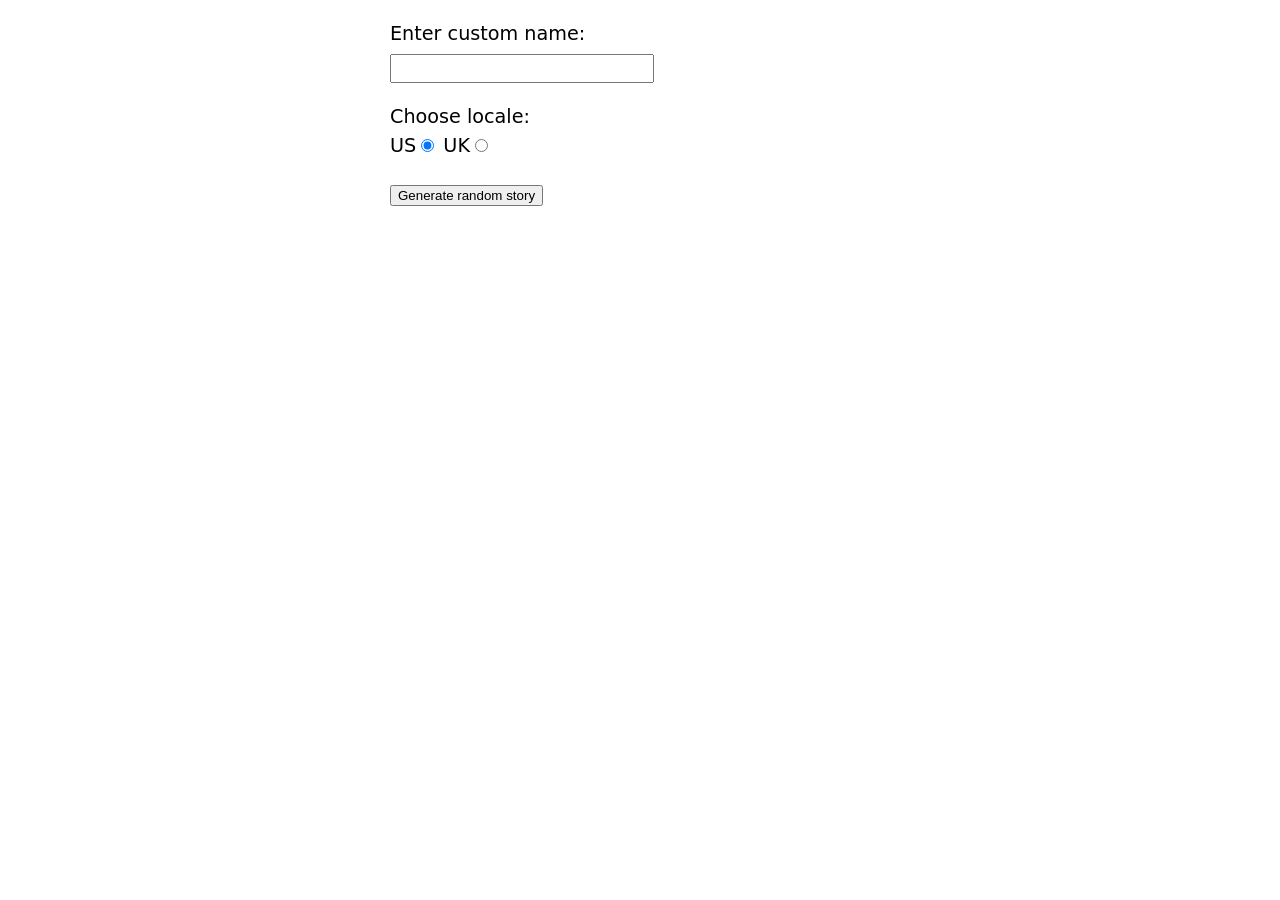
<file: lab4/part1-sillystory/index.html>
<!DOCTYPE html>
<html lang="en">
<head>
<meta charset="utf-8">

<!--
Name: Zyad Hajaji
File: index.html
Date: 29 July 2026
Silly story generator for Assignment 4 Part 1.
This file combines those HTML + CSS snippets into one local index.html
and links main.js with <script src="main.js"></script>.
-->

  <meta name="viewport" content="width=device-width">
  <title>Silly story generator</title>

  <style>
    body {
      font: 1.2em / 1.5 system-ui;
      margin: 0 auto;
      width: 500px;
    }
    fieldset {
      border: 0;
    }
    fieldset,
    legend {
      padding: 0;
      margin: 0;
    }
    input[type="text"] {
      margin-top: 5px;
      padding: 5px;
      width: 50%;
      display: block;
    }
    div,
    fieldset {
      margin-top: 20px;
    }
    p {
      margin-top: 10px;
      background: #ffc125;
      padding: 20px;
      visibility: hidden;
    }
  </style>
</head>

<body>
  <div>
    <label for="custom-name">Enter custom name:</label>
    <input id="custom-name" type="text" placeholder="" />
  </div>
  <fieldset>
    <legend>Choose locale:</legend>
    <label for="us">US</label
    ><input id="us" type="radio" name="uk-us" value="us" checked />
    <label for="uk">UK</label
    ><input id="uk" type="radio" name="uk-us" value="uk" />
  </fieldset>
  <div>
    <button class="generate">Generate random story</button>
  </div>
  <!-- Thanks a lot to Willy Aguirre for his help with the code for this assessment -->
  <p class="story"></p>

  <script src="main.js"></script>
</body>
</html>
</file>
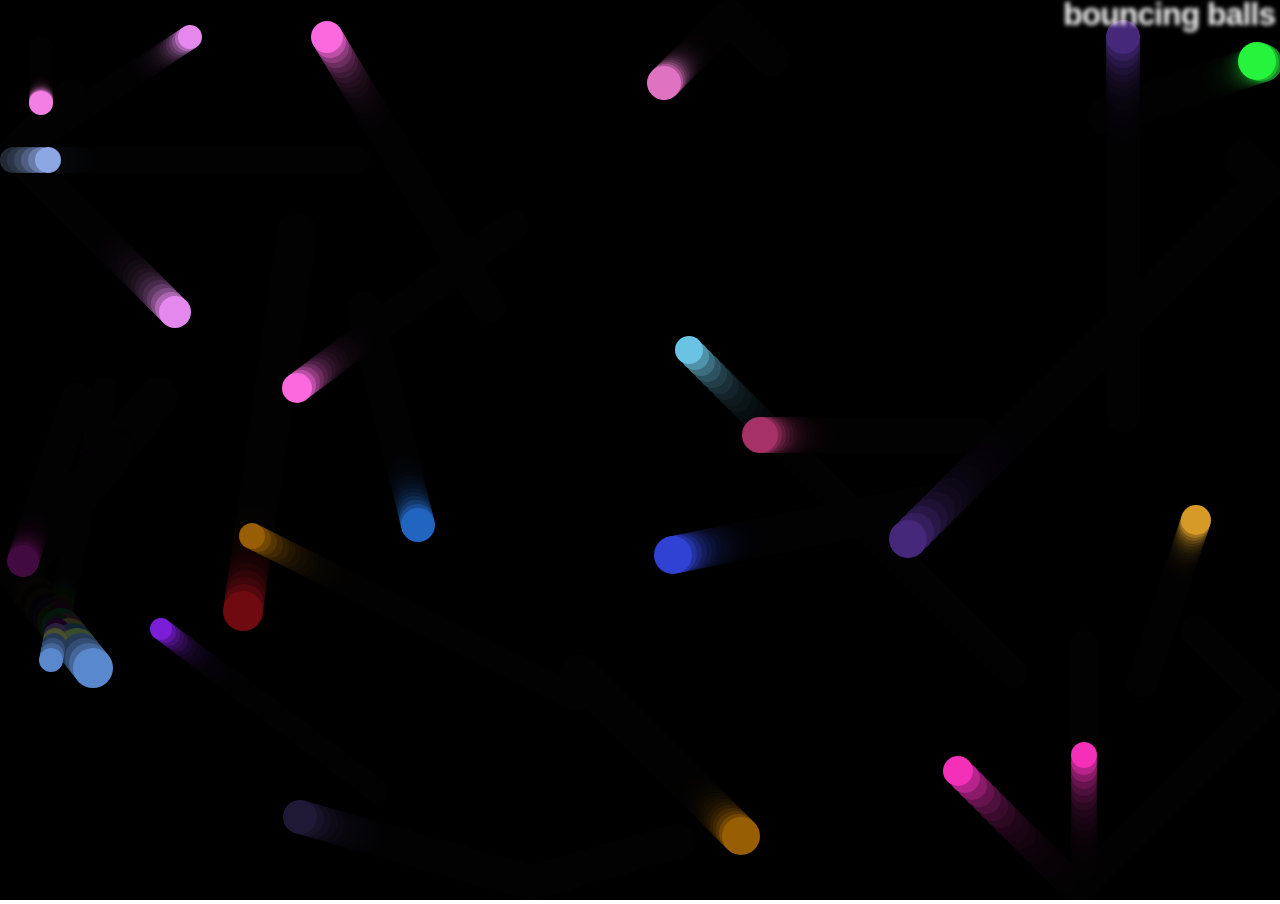
<file: lab4/part3-bouncingballs/index.html>
<!--
Name: Zyad Hajaji
File: index.html
Date: 29 July 2026
Bouncing balls object practice for Assignment 4 Part 3.
-->
<!DOCTYPE html>
<html lang="en">
  <head>
    <meta charset="utf-8" />
    <meta name="viewport" content="width=device-width">
    <title>Bouncing balls</title>
    <link rel="stylesheet" href="style.css">
  </head>

  <body>
    <h1>bouncing balls</h1>
    <canvas></canvas>

    <script src="main.js"></script>
  </body>
</html>
</file>
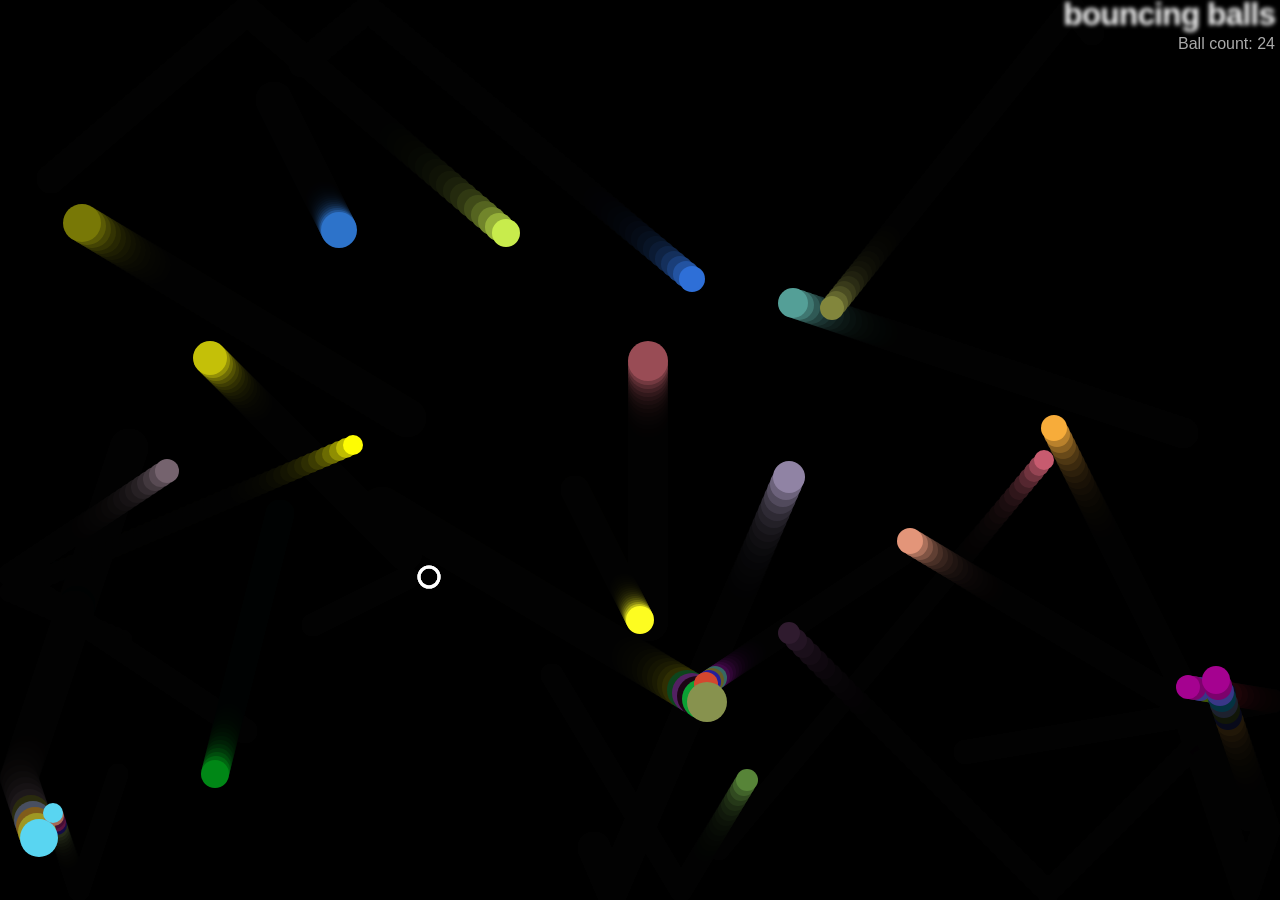
<file: lab4/part4-evilcircle/index.html>
<!DOCTYPE html>
<html lang="en">
  <head>
    <meta charset="utf-8" />
<!--
Name: Zyad Hajaji
File: index.html
Date: 30 July 2026
Evil circle bouncing balls features for Assignment 4 Part 4
-->

    <meta name="viewport" content="width=device-width">
    <title>Bouncing balls</title>
    <link rel="stylesheet" href="style.css">
  </head>

  <body>
    <h1>bouncing balls</h1>
    <p>Ball count: </p>
    <canvas></canvas>

    <script src="main.js"></script>
  </body>
</html>
</file>
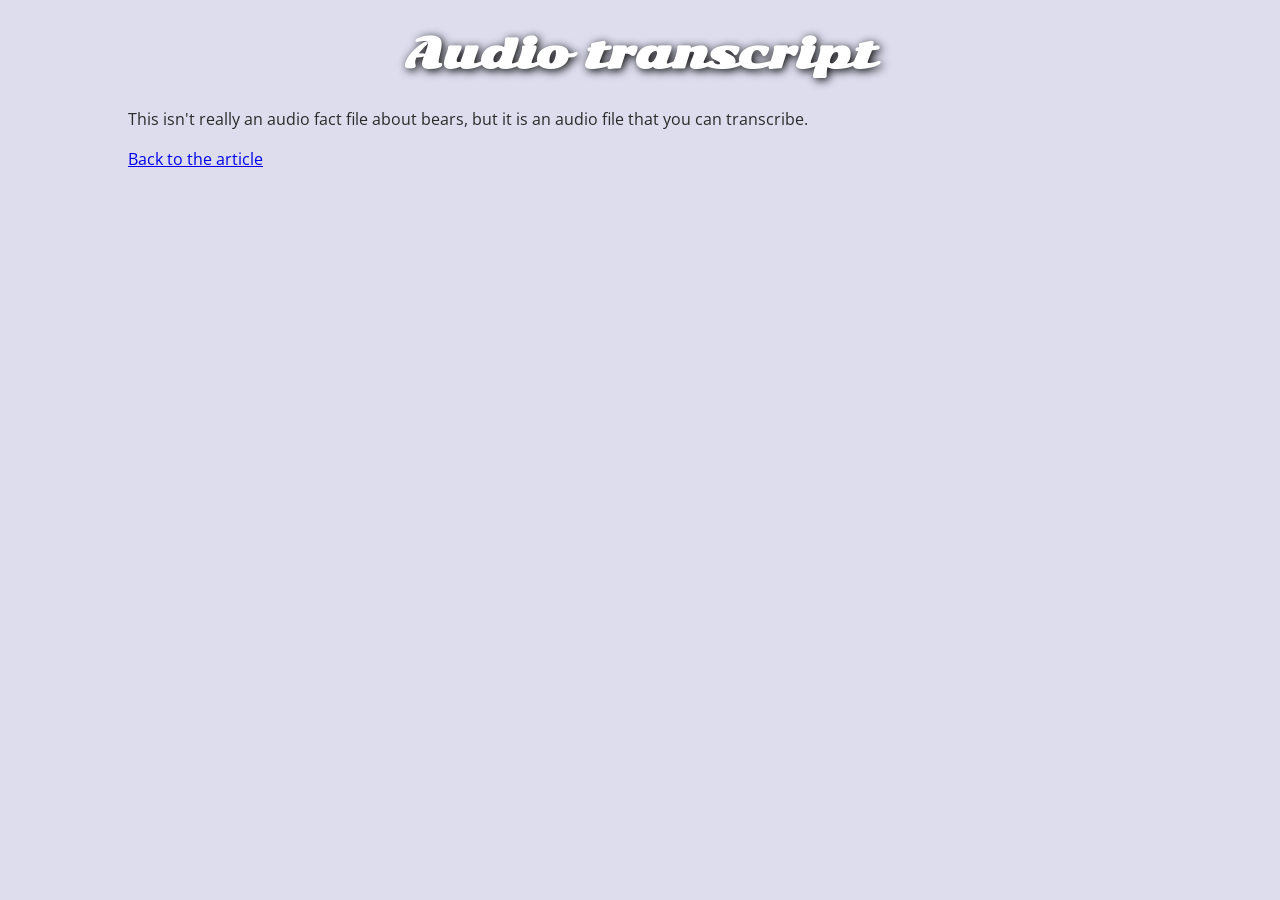
<file: lab5/transcript.html>
<!DOCTYPE html>
<html lang="en">
  <head>
    <meta charset="utf-8">
    
    <!--
    Name: Zyad Hajaji
    File: transcript.html
    Date: 07 August 2026
    Text transcript for the bear mating rituals audio clip.
    -->

    <title>Audio transcript</title>
    <link href="https://fonts.googleapis.com/css?family=Open+Sans+Condensed:300%7CSonsie+One" rel="stylesheet" type="text/css">
    <link rel="stylesheet" href="style.css">
  </head>
  <body>
    <h1>Audio transcript</h1>
    <p>This isn't really an audio fact file about bears, but it is an audio file that you can transcribe.</p>
    <p><a href="index.html">Back to the article</a></p>
  </body>
</html>
</file>
<file: lab5/style.css>
/* || General setup */

html, body {
  margin: 0;
  padding: 0;
}

html {
  font-size: 10px;
  background-color: #dde;
}

body {
  width: 80%;
  min-width: 1024px;
  margin: 0 auto;
}

/* || typography */

h1, h2, h3 {
  font-family: 'Sonsie One', cursive;
  color: #2a2a2a;
}

p, input, li, table, label {
  font-family: 'Open Sans Condensed', sans-serif;
  color: #2a2a2a;
}

h1 {
  font-size: 4rem;
  text-align: center;
  color: white;
  text-shadow: 2px 2px 10px black;
}

h2 {
  font-size: 3rem;
  text-align: center;
}

h3 {
  font-size: 2.2rem;
}

p, li, table {
  font-size: 1.6rem;
  line-height: 1.5;
}

/* || header layout */

nav, article, footer, .secondary {
  background-color: white;
}

article, footer, .secondary {
  padding: 10px 30px;
}

article {
  margin-right: 10px;
}

nav {
  height: 50px;
  background-color: white;
  display: flex;
  padding: 1% 0;
  margin-bottom: 10px;
}

nav ul {
  padding: 0;
  list-style-type: none;
  flex: 2;
  display: flex;
}

nav li {
  display: inline;
  text-align: center;
  flex: 1;
}

nav a {
  display: inline-block;
  font-size: 2rem;
  text-transform: uppercase;
  text-decoration: none;
  color: black;
}

nav .search {
  flex: 1;
  display: flex;
  align-items: center;
  height: 100%;
  padding: 0 2em;
}

.search input {
  font-size: 1.6rem;
  height: 32px;
}

.search input[type="search"] {
  flex: 3;
}

.search input[type="submit"] {
  flex: 1;
  margin-left: 1rem;
  background: #333;
  border: 0;
  color: white;
}

/* || main layout */

main {
  display: flex;
}

article {
  flex: 5;
}

.secondary {
  flex: 2;
}

footer {
  margin-top: 10px;
}

/* Table styling */

table {
  width: 100%;
  background-color: #dde;
  border-collapse: collapse;
}

th, td {
  padding: 10px;
}

td {
  text-align: center;
}

th[scope="col"] {
  border-bottom: 1px solid black;
}

tbody tr:nth-child(odd) {
  background-color: #def;
}

/* styling content images and audio */

img, audio {
  display: block;
  margin: 0 auto;
}

audio {
  width: 500px;
}

/* Comments styling */

.comments {
  background-color: #def;
  padding: 10px;
}

.show-hide {
  cursor: pointer;
}

.comments h2 {
  font-size: 2rem;
}

.comments h2:nth-of-type(2) {
  margin-bottom: 0;
}

.comment-form {
  margin-bottom: 3rem;
}

.comment-form .flex-pair {
  display: flex;
  padding: 0 3rem 1rem;
}

.comment-form label {
  align-self: center;
  flex: 2;
  text-align: right;
}

.comment-form input {
  margin-left: 1rem;
  flex: 6;
}

.show-hide {
  text-align: center;
  width: 150px;
}

.comment-form input, .comment-form label, .show-hide {
  font-size: 1.6rem;
  line-height: 32px;
}

.comment-form input[type="submit"], .show-hide {
  background: #333;
  border: 0;
  color: white;
}

.comment-form input[type="submit"] {
  width: 30%;
  display: block;
  margin: 0 auto;
}

.comment-container {
  margin-top: 0;
}

.comment-container li {
  list-style-type: none;
  display: flex;
}

.comment-container li p:nth-child(1) {
  flex: 1;
  font-weight: bold;
}

.comment-container li p:nth-child(2) {
  flex: 5;
}
</file>
<file: lab2/part1-splash-page-challenge/style.css>
/* type */

body {
  font: 1.2em / 1.5 system-ui;
  margin: 0 auto;
  width: 90%;
  min-width: 800px;
  max-width: 1200px;
}

h1 {
  text-align: center;
}

.copyright {
  font-size: 0.8em;
}

/* nav menu */

ul {
  padding: 0;
  list-style-type: none;
  text-align: center;
  display: flex;
  flex-flow: row wrap;
  justify-content: center;
  align-items: center;
}

li {
  flex: auto;
}

nav a {
  font-size: 1.2em;
  padding: 0 20px;
}

/* General link styles */

a {
  text-decoration: none;
  color: red;
}

a:hover,
a:focus {
  text-decoration: underline;
}

/* header section layout */

header section {
  display: grid;
  grid-template-areas:
    "heading heading"
    "text video"
    "text video";
  grid-template-columns: 1fr 2fr;
  gap: 20px;
}

h1 {
  grid-area: heading;
}

header p {
  grid-area: text;
  margin: 0;
}

video {
  grid-area: video;
  width: 100%;
  border: 1px solid black;
}

/* image floats */

figure {
  float: right;
  margin-left: 20px;
  padding: 20px;
  background: orange;
  border: 1px solid black;
}

figcaption {
  font-size: 0.6em;
}
</file>
<file: lab2/part2-planets-data/minimal-table.css>
html {
  font-family: sans-serif;
}

table {
  border-collapse: collapse;
  border: 2px solid rgb(200,200,200);
  letter-spacing: 1px;
  font-size: 0.8rem;
}

td, th {
  border: 1px solid rgb(190,190,190);
  padding: 10px 20px;
}

th {
  background-color: rgb(235,235,235);
}

td {
  text-align: center;
}

tr:nth-child(even) td {
  background-color: rgb(250,250,250);
}

tr:nth-child(odd) td {
  background-color: rgb(245,245,245);
}

caption {
  padding: 10px;
}
</file>
<file: lab3/part1-biography-page/style.css>
html {
  background-color: white;
}

body {
  font: 1.2em / 1.5 system-ui;
  padding: 20px;
  width: 500px;
  background-color: #efefef;
  margin: 0 auto;
}

ul {
  background-color: white;
  border: 5px solid purple;
  padding: 30px;
  border-radius: 20px;
}

h1 {
  color: darkslategray;
  border-bottom: 10px dotted purple;
  font-size: 2rem;
}

h2 {
  font-style: italic;
  font-size: 1.5rem;
}

.job-title {
  color: darkslategray;
  font-weight: bold;
}

a {
  color: green;
}

a:hover,
a:focus {
  color: darkgreen;
  text-decoration: none;
}
</file>
<file: lab3/part2-typesetting-challenge/style.css>
@import "https://fonts.googleapis.com/css2?family=Bevan:ital@0;1&family=IBM+Plex+Serif:ital,wght@0,100;0,200;0,300;0,400;0,500;0,600;0,700;1,100;1,200;1,300;1,400;1,500;1,600;1,700&display=swap";

html {
  font-family: "IBM Plex Serif", serif;
}

h1,
h2 {
  font-family: "Bevan", serif;
}

/* General setup */

* {
  box-sizing: border-box;
}

body {
  margin: 0 auto;
  padding: 0 20px;
  min-width: 980px;
  max-width: 1400px;
}

/* Layout */

main {
  display: grid;
  grid-template-columns: 5fr 2fr 2fr;
  gap: 40px;
  padding: 20px 0;
}

/* header and footer */

header {
  border-bottom: 5px solid #aa6666;
}

footer {
  border-top: 5px solid #aa6666;
}

footer p {
  text-align: center;
}

h1 {
  font-size: 3rem;
  text-align: center;
  letter-spacing: 3px;
}

h2 {
  font-size: 2rem;
  margin-bottom: 0;
  letter-spacing: 1px;
}

section h2 + p {
  text-indent: 2rem;
}

p,
li {
  line-height: 1.6;
  letter-spacing: 0.5px;
}

a {
  outline: none;
}

a[href*="http"] {
  padding-right: 16px;
  background: url("external-link-52.png") no-repeat right center;
  background-size: 14px 14px;
}

a:link,
a:visited {
  color: #aa6666;
}

a:focus,
a:hover {
  text-decoration: none;
  color: #773333;
}

ul,
ol {
  margin: 1rem 0;
}

ul {
  list-style-type: square;
}

ol {
  list-style-type: lower-roman;
}

nav ul {
  padding-left: 0;
}

nav li {
  list-style-type: none;
  margin-bottom: 1rem;
}

nav li a {
  font-family: "Bevan", serif;
  text-decoration: none;
  display: inline-block;
  width: 100%;
  line-height: 3.5;
  text-transform: uppercase;
  text-align: center;
  letter-spacing: 1px;
  font-size: 1.3rem;
  font-weight: bold;
  border: 1px solid #aa6666;
}

nav li a:focus,
nav li a:hover {
  color: white;
  background: #aa6666;
}

nav li a:active {
  color: white;
  background: black;
}
</file>
<file: lab3/part3-layout-challenge/style.css>
* {
  box-sizing: border-box;
}

body {
  background-color: white;
  color: #333333;
  margin: 0;
  font: 1.2em / 1.6 sans-serif;
}

img {
  max-width: 100%;
  display: block;
  border: 1px solid black;
}

.logo {
  font-size: 200%;
  padding: 50px 20px;
  margin: 0 auto;
  max-width: 980px;
}

.grid {
  margin: 0 auto;
  max-width: 980px;
  display: grid;
  grid-template-columns: 3fr 1fr;
  gap: 20px;
}

nav {
  background-color: black;
  padding: 0.5em;
  position: sticky;
  top: 0;
}

nav ul {
  margin: 0;
  padding: 0;
  list-style: none;
  display: flex;
  justify-content: space-around;
}

nav a {
  color: white;
  text-decoration: none;
  padding: 0.5em 1em;
}

.photos {
  list-style: none;
  margin: 0;
  padding: 0;
  display: grid;
  grid-template-columns: 1fr 1fr;
  gap: 5px;
}

.feature {
  width: 200px;
  float: left;
  margin: 8px 30px 20px 0;
}
</file>
<file: lab4/part3-bouncingballs/style.css>
html, body {
  margin: 0;
}

html {
  font-family: 'Helvetica Neue', Helvetica, Arial, sans-serif;
  height: 100%;
}

body {
  overflow: hidden;
  height: inherit;
}

h1 {
  font-size: 2rem;
  letter-spacing: -1px;
  position: absolute;
  margin: 0;
  top: -4px;
  right: 5px;

  color: transparent;
  text-shadow: 0 0 4px white;
}
</file>
<file: lab4/part4-evilcircle/style.css>
html, body {
  margin: 0;
}

html {
  font-family: 'Helvetica Neue', Helvetica, Arial, sans-serif;
  height: 100%;
}

body {
  overflow: hidden;
  height: inherit;
}

h1 {
  font-size: 2rem;
  letter-spacing: -1px;
  position: absolute;
  margin: 0;
  top: -4px;
  right: 5px;

  color: transparent;
  text-shadow: 0 0 4px white;
}

p {
  position: absolute;
  margin: 0;
  top: 35px;
  right: 5px;
  color: #aaaaaa;
}
</file>
